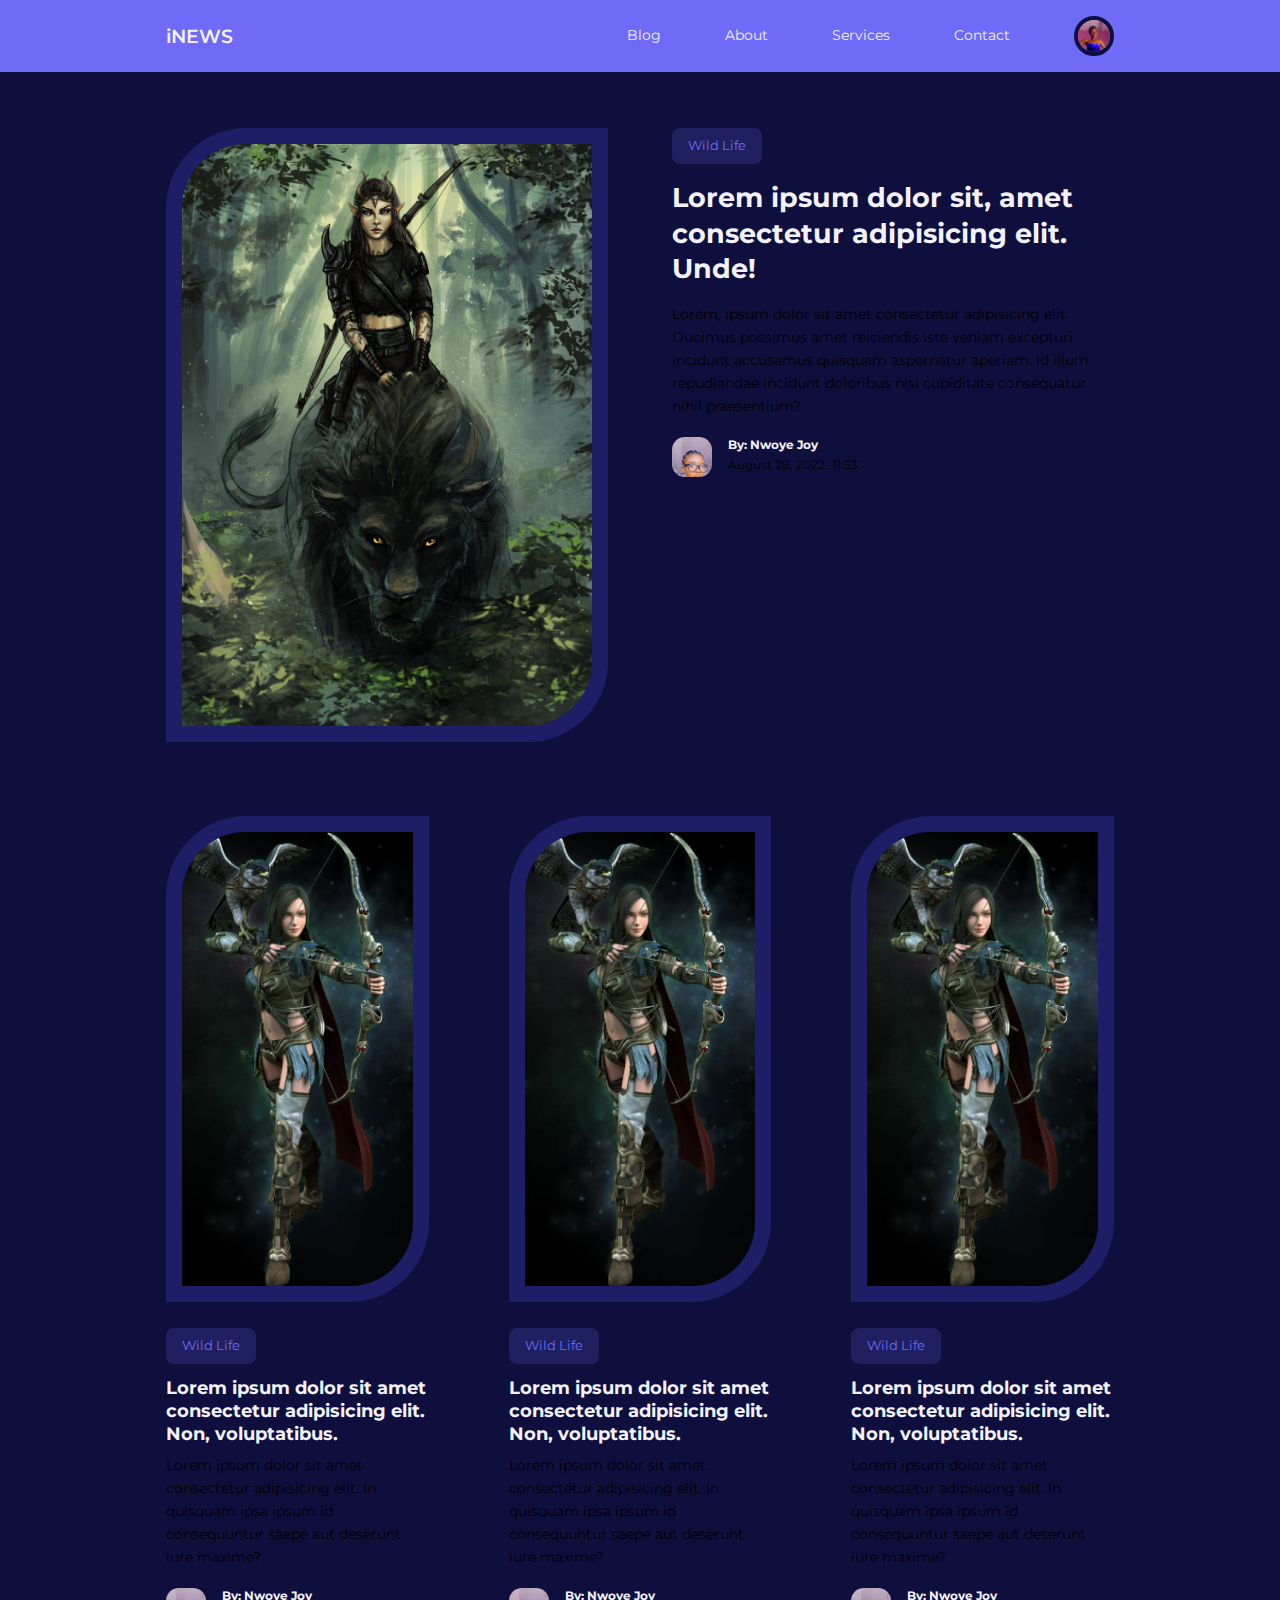
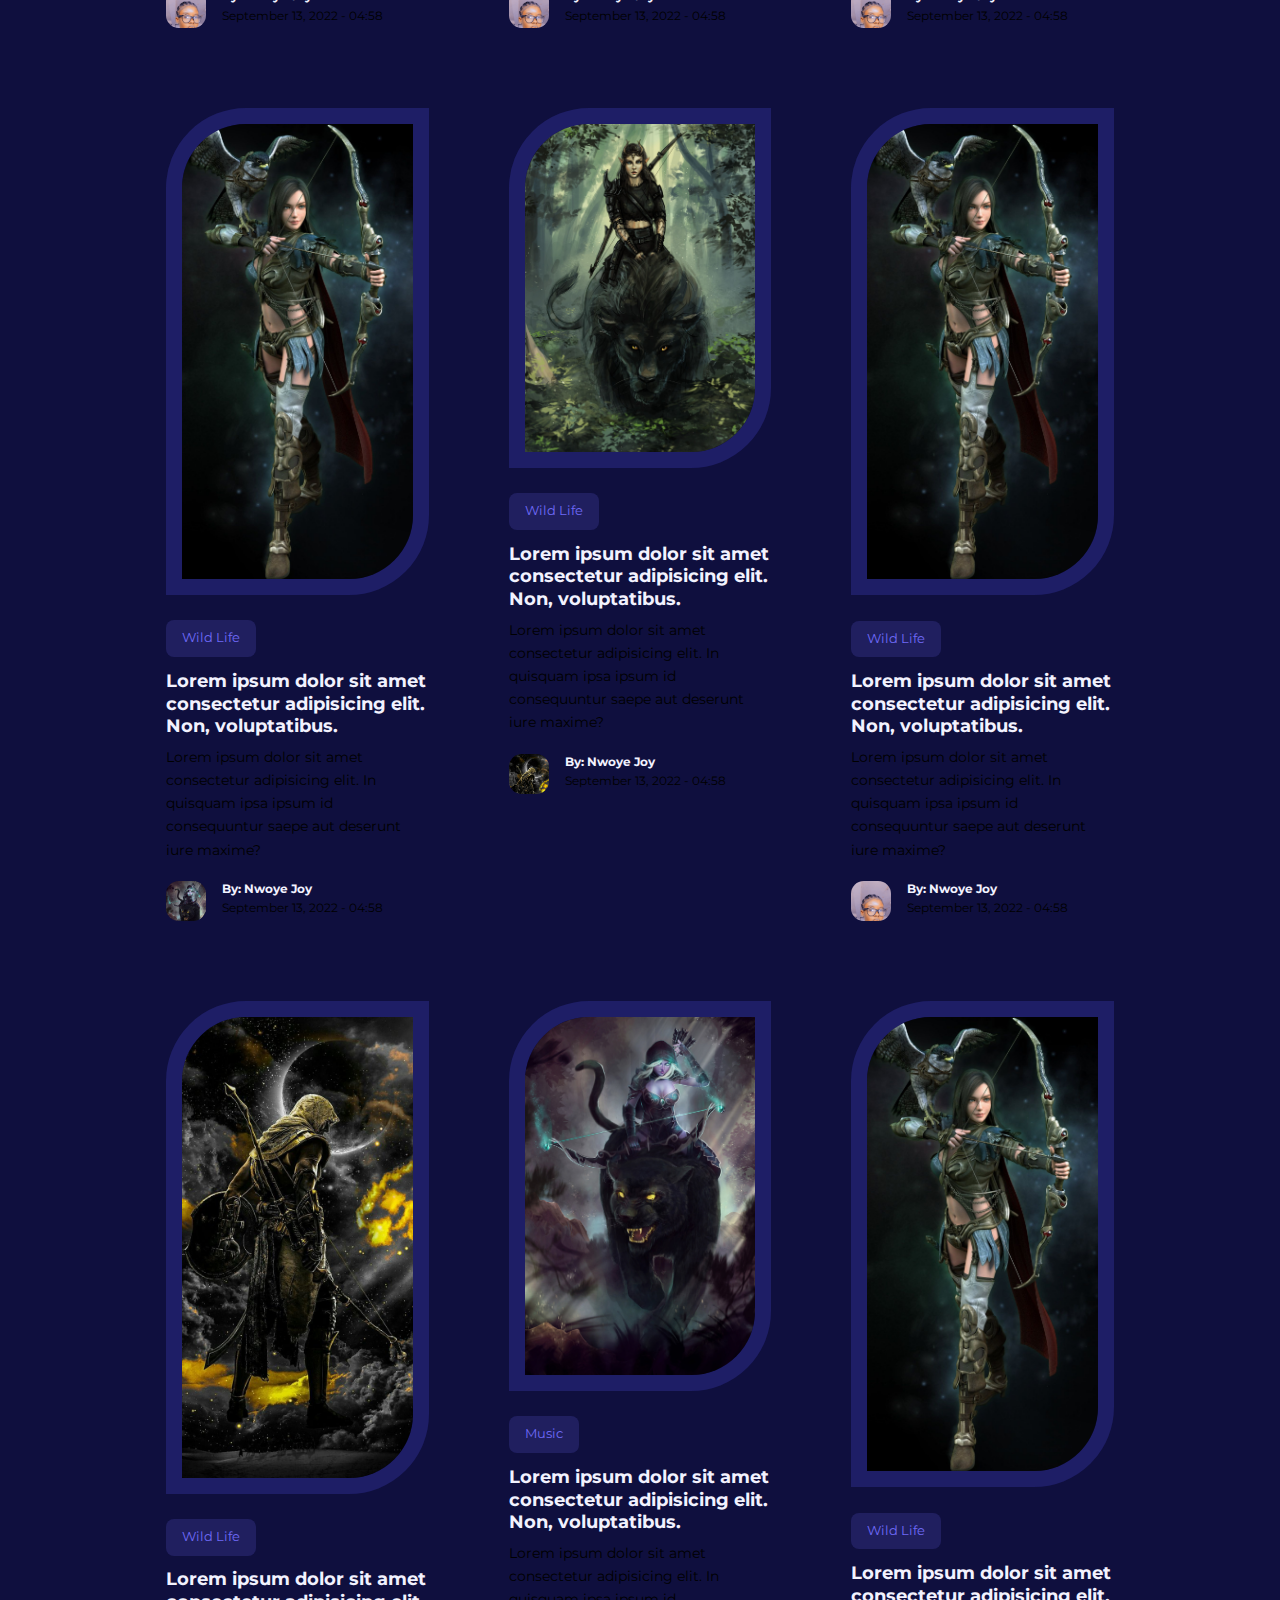
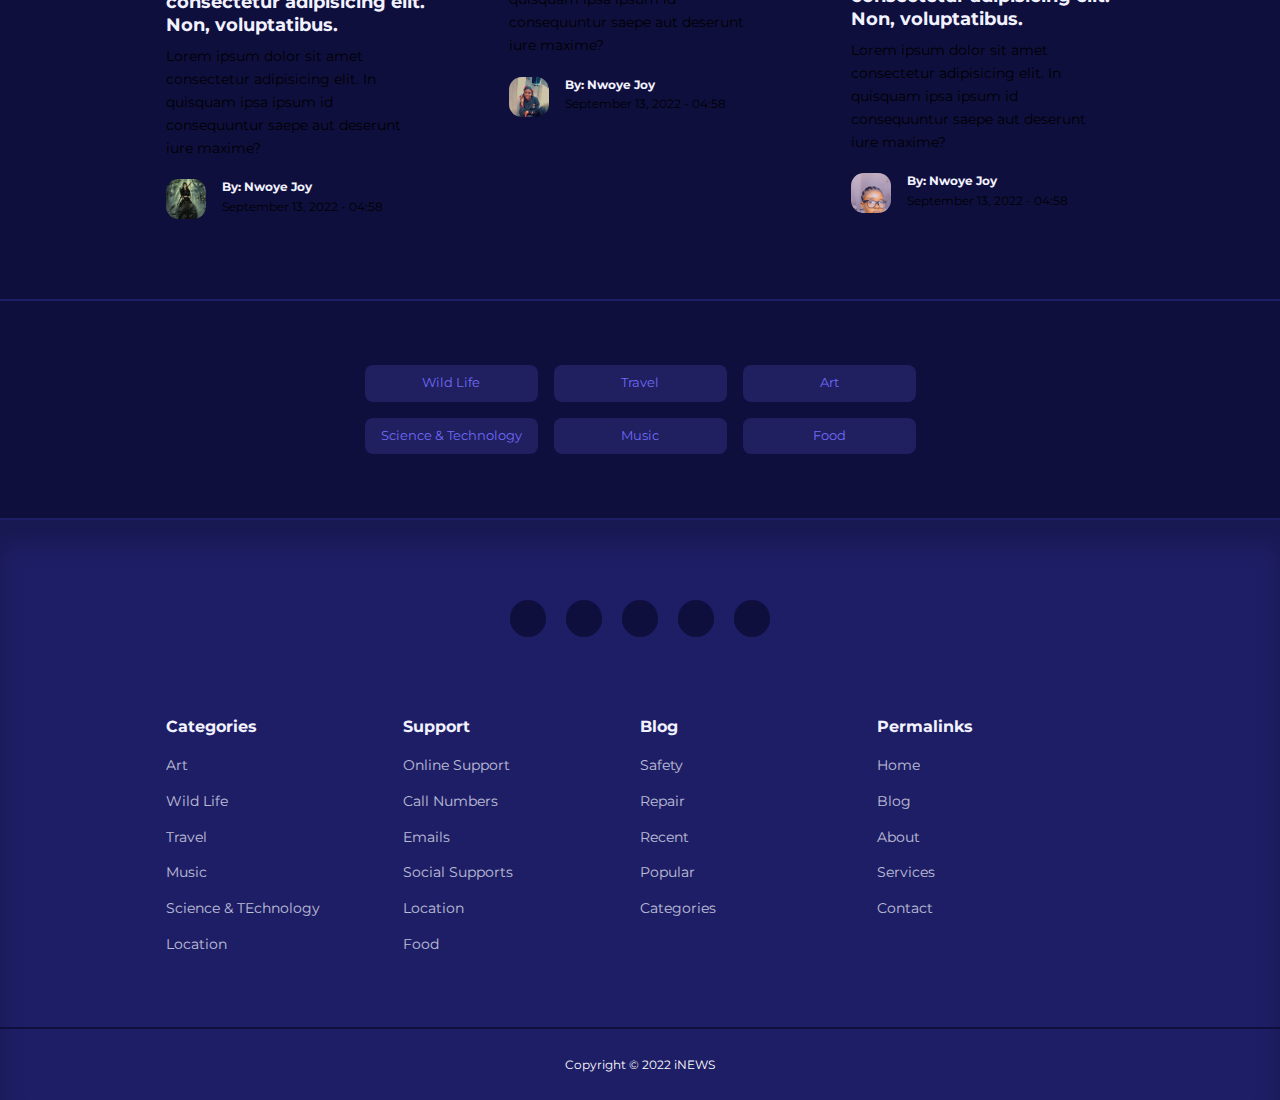
<file: index.html>
<!DOCTYPE html>
<html lang="en">
<head>
    <meta charset="UTF-8">
    <meta http-equiv="X-UA-Compatible" content="IE=edge">
    <meta name="viewport" content="width=device-width, initial-scale=1.0">
    <title>Responsive multipage blog website</title>
    <!--CUSTOM STYLESHEET-->
    <link rel="stylesheet" href="./style.css">
    <!--ICONSCOUT CDN-->
    <link rel="stylesheet" href="https://unicons.iconscout.com/release/v4.0.0/css/line.css">

    <!--GOOGLE FONT MONSERRAT-->
    <link href="https://fonts.googleapis.com/css2?family=Montserrat:wght@300;400;500;600;700;800;900&display=swap" rel="stylesheet">
</head>
<body>
    <nav>
        <div class="container nav__container">
            <a href="index.html" class="nav__logo">iNEWS</a>
            <ul class="nav__items">
                <li><a href="blog.html">Blog</a></li>
                <li><a href="about.html">About</a></li>
                <li><a href="services.html">Services</a></li>
                <li><a href="contact.html">Contact</a></li>
                <!--<li><a href="signin.html">Signin</a></li>-->
                <li class="nav__profile">
                    <div class="avatar">
                        <img src="images/Avatar1.jpg" alt="">
                    </div>
                        <ul>
                            <li><a href="dashboard.html">Dashboard</a></li>
                            <li><a href="logout.html">Logout</a></li>
                        </ul>
                </li>
            </ul>
            <button id="open__nav-btn">
            <i class="uil uil-bars"></i>
            </button>
            <button id="close__nav-btn">
            <i class="uil uil-multiply">
            </i>
            </button>
        </div>
    </nav>
    <!--=======================END OF NAV============================-->
    <section class="featured">
        <div class="container featured__container">
            <div class="post__thumbnail">
                <img src="images/Avatar6.jpeg" alt="">
            </div>
            <div class="postinfo">
                <a href="" class="category__button">Wild Life</a>
                <h2 class="post__title"><a href="post.html">Lorem ipsum dolor sit, amet consectetur adipisicing elit. Unde!</a></h2>
                <p class="post__body">
                    Lorem, ipsum dolor sit amet consectetur adipisicing elit. Ducimus possimus amet reiciendis iste veniam excepturi incidunt accusamus quisquam aspernatur aperiam. Id illum repudiandae incidunt doloribus nisi cupiditate consequatur nihil praesentium?
                </p>
                <div class="post__author">
                    <div class="post__author-avatar">
                        <img src="images/Avatar3.jpg" alt="">
                    </div>
                    <div class="post__author_info">
                        <h5>By: Nwoye Joy</h5>
                        <small>August 28, 2022 -11:53</small>
                    </div>
                </div>
            </div>
        </div>
    </section>


    <section class="posts">
        <div class="container posts__container">
            <article class="post">
                <div class="post__thumbnail">
                    <img src="images/Avatar4.jpeg" alt="">
                </div>
                <div class="post__info">
                    <a href="" class="category__button">Wild Life</a>
                    <h3 class="post__title">
                        <a href="post.html">Lorem ipsum dolor sit amet consectetur adipisicing elit. Non, voluptatibus.</a>
                    </h3>
                    <p class="post__body">
                        Lorem ipsum dolor sit amet consectetur adipisicing elit. In quisquam ipsa ipsum id consequuntur saepe aut deserunt iure maxime?
                    </p>
                    <div class="post__author">
                        <div class="post__author-avatar">
                            <img src="images/Avatar3.jpg" alt="">
                        </div>
                        <div class="post__author-info">
                            <h5>By: Nwoye Joy</h5>
                            <small>September 13, 2022 - 04:58</small>
                        </div>
                    </div>
                </div>
            </article>

            <article class="post">
                <div class="post__thumbnail">
                    <img src="images/Avatar4.jpeg" alt="">
                </div>
                <div class="post__info">
                    <a href="" class="category__button">Wild Life</a>
                    <h3 class="post__title">
                        <a href="post.html">Lorem ipsum dolor sit amet consectetur adipisicing elit. Non, voluptatibus.</a>
                    </h3>
                    <p class="post__body">
                        Lorem ipsum dolor sit amet consectetur adipisicing elit. In quisquam ipsa ipsum id consequuntur saepe aut deserunt iure maxime?
                    </p>
                    <div class="post__author">
                        <div class="post__author-avatar">
                            <img src="images/Avatar3.jpg" alt="">
                        </div>
                        <div class="post__author-info">
                            <h5>By: Nwoye Joy</h5>
                            <small>September 13, 2022 - 04:58</small>
                        </div>
                    </div>
                </div>
            </article>

            <article class="post">
                <div class="post__thumbnail">
                    <img src="images/Avatar4.jpeg" alt="">
                </div>
                <div class="post__info">
                    <a href="" class="category__button">Wild Life</a>
                    <h3 class="post__title">
                        <a href="post.html">Lorem ipsum dolor sit amet consectetur adipisicing elit. Non, voluptatibus.</a>
                    </h3>
                    <p class="post__body">
                        Lorem ipsum dolor sit amet consectetur adipisicing elit. In quisquam ipsa ipsum id consequuntur saepe aut deserunt iure maxime?
                    </p>
                    <div class="post__author">
                        <div class="post__author-avatar">
                            <img src="images/Avatar3.jpg" alt="">
                        </div>
                        <div class="post__author-info">
                            <h5>By: Nwoye Joy</h5>
                            <small>September 13, 2022 - 04:58</small>
                        </div>
                    </div>
                </div>
            </article>
            <article class="post">
                <div class="post__thumbnail">
                    <img src="images/Avatar4.jpeg" alt="">
                </div>
                <div class="post__info">
                    <a href="" class="category__button">Wild Life</a>
                    <h3 class="post__title">
                        <a href="post.html">Lorem ipsum dolor sit amet consectetur adipisicing elit. Non, voluptatibus.</a>
                    </h3>
                    <p class="post__body">
                        Lorem ipsum dolor sit amet consectetur adipisicing elit. In quisquam ipsa ipsum id consequuntur saepe aut deserunt iure maxime?
                    </p>
                    <div class="post__author">
                        <div class="post__author-avatar">
                            <img src="images/Avatar5.png" alt="">
                        </div>
                        <div class="post__author-info">
                            <h5>By: Nwoye Joy</h5>
                            <small>September 13, 2022 - 04:58</small>
                        </div>
                    </div>
                </div>
            </article>
            <article class="post">
                <div class="post__thumbnail">
                    <img src="images/Avatar6.jpeg" alt="">
                </div>
                <div class="post__info">
                    <a href="" class="category__button">Wild Life</a>
                    <h3 class="post__title">
                        <a href="post.html">Lorem ipsum dolor sit amet consectetur adipisicing elit. Non, voluptatibus.</a>
                    </h3>
                    <p class="post__body">
                        Lorem ipsum dolor sit amet consectetur adipisicing elit. In quisquam ipsa ipsum id consequuntur saepe aut deserunt iure maxime?
                    </p>
                    <div class="post__author">
                        <div class="post__author-avatar">
                            <img src="images/Avatar7.jpeg" alt="">
                        </div>
                        <div class="post__author-info">
                            <h5>By: Nwoye Joy</h5>
                            <small>September 13, 2022 - 04:58</small>
                        </div>
                    </div>
                </div>
            </article>

            <article class="post">
                <div class="post__thumbnail">
                    <img src="images/Avatar4.jpeg" alt="">
                </div>
                <div class="post__info">
                    <a href="" class="category__button">Wild Life</a>
                    <h3 class="post__title">
                        <a href="post.html">Lorem ipsum dolor sit amet consectetur adipisicing elit. Non, voluptatibus.</a>
                    </h3>
                    <p class="post__body">
                        Lorem ipsum dolor sit amet consectetur adipisicing elit. In quisquam ipsa ipsum id consequuntur saepe aut deserunt iure maxime?
                    </p>
                    <div class="post__author">
                        <div class="post__author-avatar">
                            <img src="images/Avatar3.jpg" alt="">
                        </div>
                        <div class="post__author-info">
                            <h5>By: Nwoye Joy</h5>
                            <small>September 13, 2022 - 04:58</small>
                        </div>
                    </div>
                </div>
            </article>

            <article class="post">
                <div class="post__thumbnail">
                    <img src="images/Avatar7.jpeg" alt="">
                </div>
                <div class="post__info">
                    <a href="" class="category__button">Wild Life</a>
                    <h3 class="post__title">
                        <a href="post.html">Lorem ipsum dolor sit amet consectetur adipisicing elit. Non, voluptatibus.</a>
                    </h3>
                    <p class="post__body">
                        Lorem ipsum dolor sit amet consectetur adipisicing elit. In quisquam ipsa ipsum id consequuntur saepe aut deserunt iure maxime?
                    </p>
                    <div class="post__author">
                        <div class="post__author-avatar">
                            <img src="images/Avatar6.jpeg" alt="">
                        </div>
                        <div class="post__author-info">
                            <h5>By: Nwoye Joy</h5>
                            <small>September 13, 2022 - 04:58</small>
                        </div>
                    </div>
                </div>
            </article>
            <article class="post">
                <div class="post__thumbnail">
                    <img src="images/Avatar5.png" alt="">
                </div>
                <div class="post__info">
                    <a href="" class="category__button">Music</a>
                    <h3 class="post__title">
                        <a href="post.html">Lorem ipsum dolor sit amet consectetur adipisicing elit. Non, voluptatibus.</a>
                    </h3>
                    <p class="post__body">
                        Lorem ipsum dolor sit amet consectetur adipisicing elit. In quisquam ipsa ipsum id consequuntur saepe aut deserunt iure maxime?
                    </p>
                    <div class="post__author">
                        <div class="post__author-avatar">
                            <img src="images/Avatar2.jpg" alt="">
                        </div>
                        <div class="post__author-info">
                            <h5>By: Nwoye Joy</h5>
                            <small>September 13, 2022 - 04:58</small>
                        </div>
                    </div>
                </div>
            </article>

            <article class="post">
                <div class="post__thumbnail">
                    <img src="images/Avatar4.jpeg" alt="">
                </div>
                <div class="post__info">
                    <a href="" class="category__button">Wild Life</a>
                    <h3 class="post__title">
                        <a href="post.html">Lorem ipsum dolor sit amet consectetur adipisicing elit. Non, voluptatibus.</a>
                    </h3>
                    <p class="post__body">
                        Lorem ipsum dolor sit amet consectetur adipisicing elit. In quisquam ipsa ipsum id consequuntur saepe aut deserunt iure maxime?
                    </p>
                    <div class="post__author">
                        <div class="post__author-avatar">
                            <img src="images/Avatar3.jpg" alt="">
                        </div>
                        <div class="post__author-info">
                            <h5>By: Nwoye Joy</h5>
                            <small>September 13, 2022 - 04:58</small>
                        </div>
                    </div>
                </div>
            </article>
        </div>
    </section>
    <!--End Of Posts-->

    <section class="category__buttons">
        <div class="container category__buttons-container">
            <a href="" class="category__button">Wild Life</a>
            <a href="" class="category__button">Travel</a>
            <a href="" class="category__button">Art</a>
            <a href="" class="category__button">Science & Technology</a>
            <a href="" class="category__button">Music</a>
            <a href="" class="category__button">Food</a>
        </div>
    </section>

    <!--End Of Category-->

    <footer>
        <div class="footer__socials">
            <a href="https://youtube.com/" target="_blank"><i class="uil uil-youtube"></i></a>
            <a href="https://youtube.com/" target="_blank"><i class="uil uil-facebook-f"></i></a>
            <a href="https://youtube.com/" target="_blank"><i class="uil uil-instagram"></i></a>
            <a href="https://youtube.com/" target="_blank"><i class="uil uil-linkedin"></i></a>
            <a href="https://youtube.com/" target="_blank"><i class="uil uil-twitter"></i></a>
        </div>
        <div class="container footer__container">
            <article>
                <h4>Categories</h4>
                <ul>
                    <li><a href="">Art</a></li>
                    <li><a href="">Wild Life</a></li>
                    <li><a href="">Travel</a></li>
                    <li><a href="">Music</a></li>
                    <li><a href="">Science & TEchnology</a></li>
                    <li><a href="">Location</a></li>
                </ul>
            </article>

            <article>
                <h4>Support</h4>
                <ul>
                    <li><a href="">Online Support</a></li>
                    <li><a href="">Call Numbers</a></li>
                    <li><a href="">Emails</a></li>
                    <li><a href="">Social Supports</a></li>
                    <li><a href="">Location</a></li>
                    <li><a href="">Food</a></li>
                </ul>
            </article>

            <article>
                <h4>Blog</h4>
                <ul>
                    <li><a href="">Safety</a></li>
                    <li><a href="">Repair</a></li>
                    <li><a href="">Recent </a></li>
                    <li><a href="">Popular</a></li>
                    <li><a href="">Categories</a></li>
                </ul>
            </article>

            <article>
                <h4>Permalinks</h4>
                <ul>
                    <li><a href="">Home</a></li>
                    <li><a href="">Blog</a></li>
                    <li><a href="">About</a></li>
                    <li><a href="">Services</a></li>
                    <li><a href="">Contact</a></li>
                </ul>
            </article>
        </div>
        <div class="footer__copyright">
            <small>Copyright &copy; 2022 iNEWS</small>
        </div>
    </footer>
    <script src="./main.js"></script>
</body>
</html>
</file>
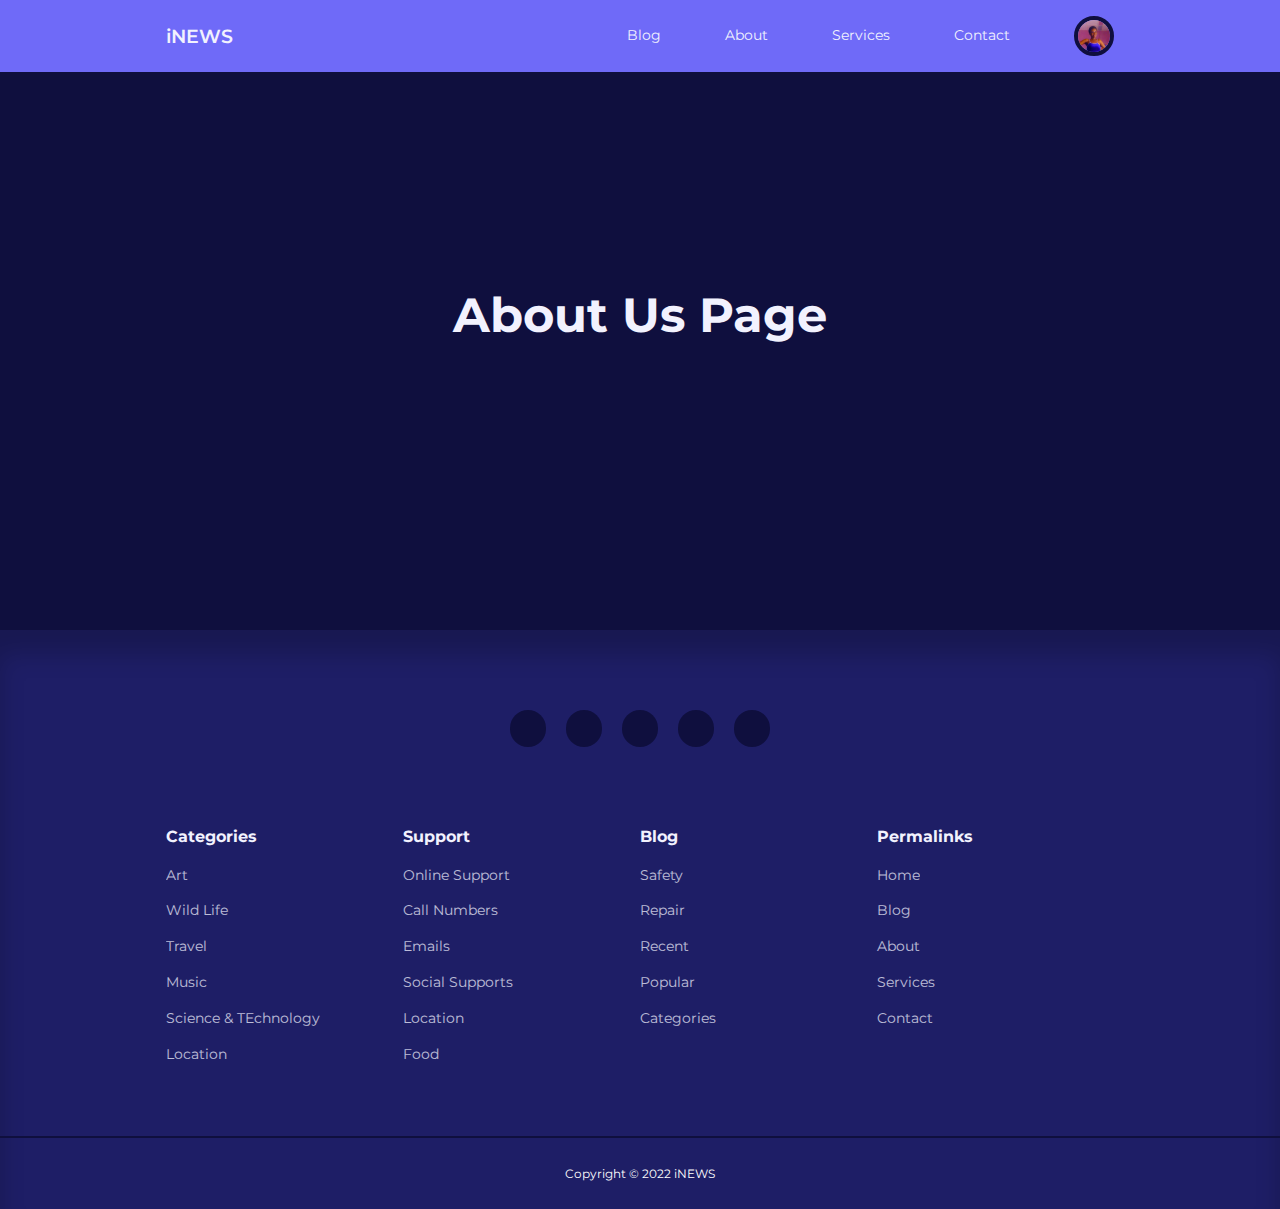
<file: about.html>
<!DOCTYPE html>
<html lang="en">
<head>
    <meta charset="UTF-8">
    <meta http-equiv="X-UA-Compatible" content="IE=edge">
    <meta name="viewport" content="width=device-width, initial-scale=1.0">
    <title>Responsive multipage blog website</title>
    <!--CUSTOM STYLESHEET-->
    <link rel="stylesheet" href="./style.css">
    <!--ICONSCOUT CDN-->
    <link rel="stylesheet" href="https://unicons.iconscout.com/release/v4.0.0/css/line.css">

    <!--GOOGLE FONT MONSERRAT-->
    <link href="https://fonts.googleapis.com/css2?family=Montserrat:wght@300;400;500;600;700;800;900&display=swap" rel="stylesheet">
</head>
<body>
    <nav>
        <div class="container nav__container">
            <a href="index.html" class="nav__logo">iNEWS</a>
            <ul class="nav__items">
                <li><a href="blog.html">Blog</a></li>
                <li><a href="about.html">About</a></li>
                <li><a href="services.html">Services</a></li>
                <li><a href="contact.html">Contact</a></li>
                <!--<li><a href="signin.html">Signin</a></li>-->
                <li class="nav__profile">
                    <div class="avatar">
                        <img src="images/Avatar1.jpg" alt="">
                    </div>
                        <ul>
                            <li><a href="dashboard.html">Dashboard</a></li>
                            <li><a href="logout.html">Logout</a></li>
                        </ul>
                </li>
            </ul>
            <button id="open__nav-btn">
            <i class="uil uil-bars"></i>
            </button>
            <button id="close__nav-btn">
            <i class="uil uil-multiply">
            </i>
            </button>
        </div>
    </nav>
    <!--=======================END OF NAV============================-->

    <section class="empty__page">
        <h1>About Us Page</h1>
    </section>

    <footer>
        <div class="footer__socials">
            <a href="https://youtube.com/" target="_blank"><i class="uil uil-youtube"></i></a>
            <a href="https://youtube.com/" target="_blank"><i class="uil uil-facebook-f"></i></a>
            <a href="https://youtube.com/" target="_blank"><i class="uil uil-instagram"></i></a>
            <a href="https://youtube.com/" target="_blank"><i class="uil uil-linkedin"></i></a>
            <a href="https://youtube.com/" target="_blank"><i class="uil uil-twitter"></i></a>
        </div>
        <div class="container footer__container">
            <article>
                <h4>Categories</h4>
                <ul>
                    <li><a href="">Art</a></li>
                    <li><a href="">Wild Life</a></li>
                    <li><a href="">Travel</a></li>
                    <li><a href="">Music</a></li>
                    <li><a href="">Science & TEchnology</a></li>
                    <li><a href="">Location</a></li>
                </ul>
            </article>

            <article>
                <h4>Support</h4>
                <ul>
                    <li><a href="">Online Support</a></li>
                    <li><a href="">Call Numbers</a></li>
                    <li><a href="">Emails</a></li>
                    <li><a href="">Social Supports</a></li>
                    <li><a href="">Location</a></li>
                    <li><a href="">Food</a></li>
                </ul>
            </article>

            <article>
                <h4>Blog</h4>
                <ul>
                    <li><a href="">Safety</a></li>
                    <li><a href="">Repair</a></li>
                    <li><a href="">Recent </a></li>
                    <li><a href="">Popular</a></li>
                    <li><a href="">Categories</a></li>
                </ul>
            </article>

            <article>
                <h4>Permalinks</h4>
                <ul>
                    <li><a href="">Home</a></li>
                    <li><a href="">Blog</a></li>
                    <li><a href="">About</a></li>
                    <li><a href="">Services</a></li>
                    <li><a href="">Contact</a></li>
                </ul>
            </article>
        </div>
        <div class="footer__copyright">
            <small>Copyright &copy; 2022 iNEWS</small>
        </div>
    </footer>
    <script src="./main.js"></script>
</body>
</html>
</file>
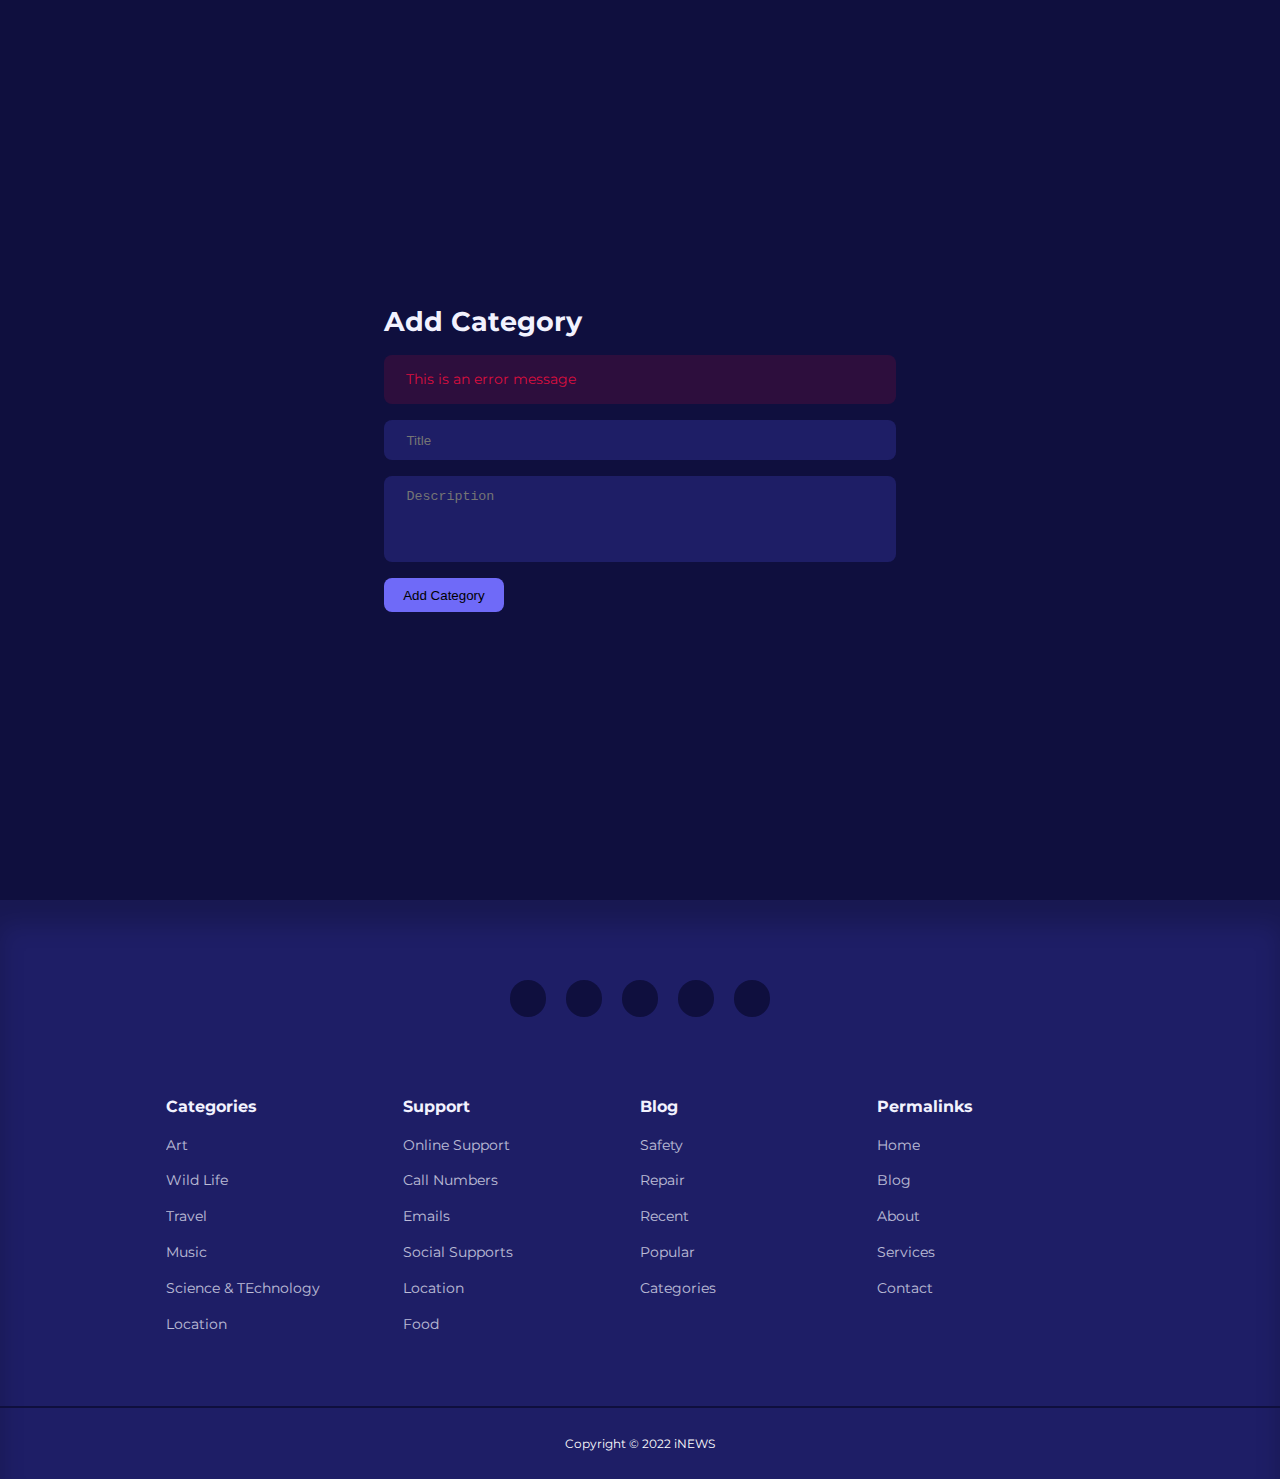
<file: add-category.html>
<!DOCTYPE html>
<html lang="en">
<head>
    <meta charset="UTF-8">
    <meta http-equiv="X-UA-Compatible" content="IE=edge">
    <meta name="viewport" content="width=device-width, initial-scale=1.0">
    <title>Responsive multipage blog website</title>
    <!--CUSTOM STYLESHEET-->
    <link rel="stylesheet" href="./style.css">
    <!--ICONSCOUT CDN-->
    <link rel="stylesheet" href="https://unicons.iconscout.com/release/v4.0.0/css/line.css">

    <!--GOOGLE FONT MONSERRAT-->
    <link href="https://fonts.googleapis.com/css2?family=Montserrat:wght@300;400;500;600;700;800;900&display=swap" rel="stylesheet">
</head>
<body>
<section class="form__section">
    <div class="container form__section-container">
        <h2>Add Category</h2>
        <div class="alert__message error">
            <p>This is an error message</p>
        </div>
        <form action="">
            <input type="text" placeholder="Title">
            <textarea rows="4" placeholder="Description"></textarea>
            <button type="submit" class="btn">Add Category</button>
        </form>
    </div>
</section>
<footer>
    <div class="footer__socials">
        <a href="https://youtube.com/" target="_blank"><i class="uil uil-youtube"></i></a>
        <a href="https://youtube.com/" target="_blank"><i class="uil uil-facebook-f"></i></a>
        <a href="https://youtube.com/" target="_blank"><i class="uil uil-instagram"></i></a>
        <a href="https://youtube.com/" target="_blank"><i class="uil uil-linkedin"></i></a>
        <a href="https://youtube.com/" target="_blank"><i class="uil uil-twitter"></i></a>
    </div>
    <div class="container footer__container">
        <article>
            <h4>Categories</h4>
            <ul>
                <li><a href="">Art</a></li>
                <li><a href="">Wild Life</a></li>
                <li><a href="">Travel</a></li>
                <li><a href="">Music</a></li>
                <li><a href="">Science & TEchnology</a></li>
                <li><a href="">Location</a></li>
            </ul>
        </article>

        <article>
            <h4>Support</h4>
            <ul>
                <li><a href="">Online Support</a></li>
                <li><a href="">Call Numbers</a></li>
                <li><a href="">Emails</a></li>
                <li><a href="">Social Supports</a></li>
                <li><a href="">Location</a></li>
                <li><a href="">Food</a></li>
            </ul>
        </article>

        <article>
            <h4>Blog</h4>
            <ul>
                <li><a href="">Safety</a></li>
                <li><a href="">Repair</a></li>
                <li><a href="">Recent </a></li>
                <li><a href="">Popular</a></li>
                <li><a href="">Categories</a></li>
            </ul>
        </article>

        <article>
            <h4>Permalinks</h4>
            <ul>
                <li><a href="">Home</a></li>
                <li><a href="">Blog</a></li>
                <li><a href="">About</a></li>
                <li><a href="">Services</a></li>
                <li><a href="">Contact</a></li>
            </ul>
        </article>
    </div>
    <div class="footer__copyright">
        <small>Copyright &copy; 2022 iNEWS</small>
    </div>
</footer>
<script src="./main.js"></script>
</body>
</html>
</file>
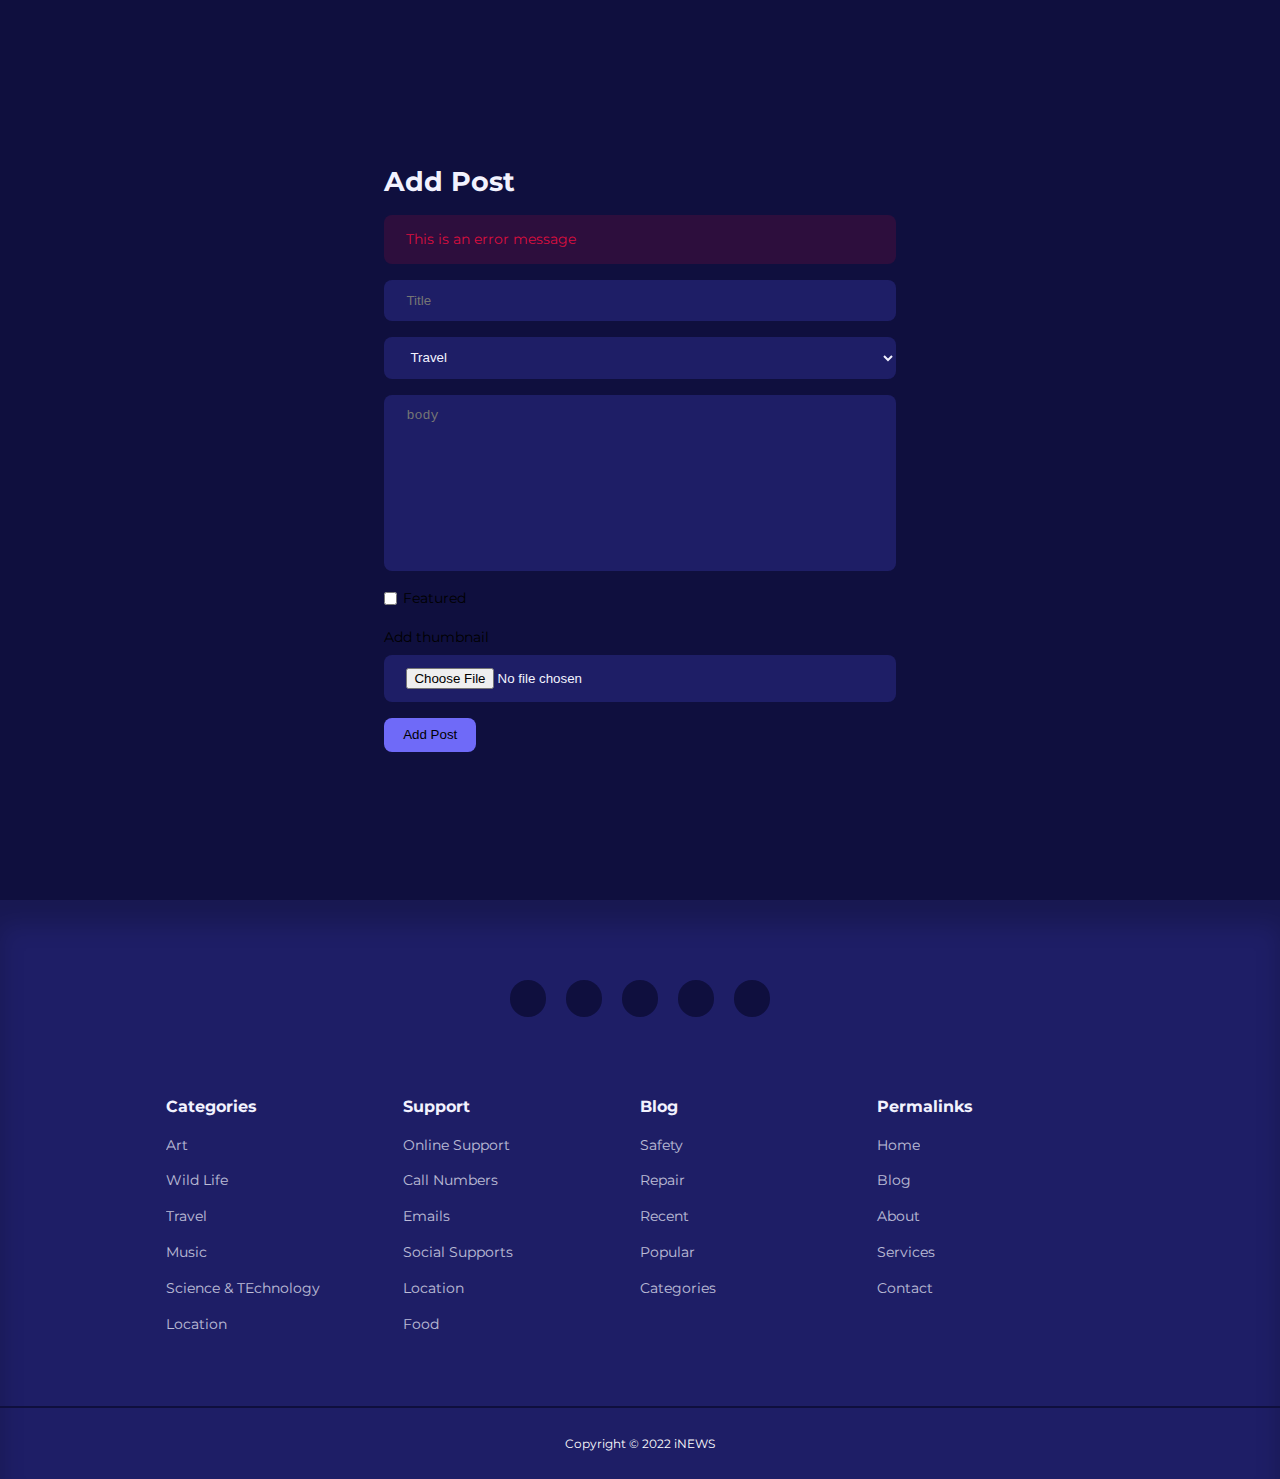
<file: add-post.html>
<!DOCTYPE html>
<html lang="en">
<head>
    <meta charset="UTF-8">
    <meta http-equiv="X-UA-Compatible" content="IE=edge">
    <meta name="viewport" content="width=device-width, initial-scale=1.0">
    <title>Responsive multipage blog website</title>
    <!--CUSTOM STYLESHEET-->
    <link rel="stylesheet" href="./style.css">
    <!--ICONSCOUT CDN-->
    <link rel="stylesheet" href="https://unicons.iconscout.com/release/v4.0.0/css/line.css">

    <!--GOOGLE FONT MONSERRAT-->
    <link href="https://fonts.googleapis.com/css2?family=Montserrat:wght@300;400;500;600;700;800;900&display=swap" rel="stylesheet">
</head>
<body>
<section class="form__section">
    <div class="container form__section-container">
        <h2>Add Post</h2>
        <div class="alert__message error">
            <p>This is an error message</p>
        </div>
        <form action="" enctype="multipart/form-data">
            <input type="text" placeholder="Title">
            <select>
                <option value="1">Travel</option>
                <option value="2">Art</option>
                <option value="3">Science & Technology</option>
                <option value="4">Travel</option>
                <option value="5">Travel</option>
                <option value="6">Travel</option>
            </select>
            <textarea rows="10" placeholder="body"></textarea>
            <div class="form__control inline">
                <input type="checkbox" id="is_featured">
                <label for="is_featured" checked> Featured</label>
            </div>
            <div class="form__control">
                <label for="thumbnail">Add thumbnail</label>
                <input type="file" id="thumbnail">
            </div>
            <button type="submit" class="btn">Add Post</button>
        </form>
    </div>
</section>
<footer>
    <div class="footer__socials">
        <a href="https://youtube.com/" target="_blank"><i class="uil uil-youtube"></i></a>
        <a href="https://youtube.com/" target="_blank"><i class="uil uil-facebook-f"></i></a>
        <a href="https://youtube.com/" target="_blank"><i class="uil uil-instagram"></i></a>
        <a href="https://youtube.com/" target="_blank"><i class="uil uil-linkedin"></i></a>
        <a href="https://youtube.com/" target="_blank"><i class="uil uil-twitter"></i></a>
    </div>
    <div class="container footer__container">
        <article>
            <h4>Categories</h4>
            <ul>
                <li><a href="">Art</a></li>
                <li><a href="">Wild Life</a></li>
                <li><a href="">Travel</a></li>
                <li><a href="">Music</a></li>
                <li><a href="">Science & TEchnology</a></li>
                <li><a href="">Location</a></li>
            </ul>
        </article>

        <article>
            <h4>Support</h4>
            <ul>
                <li><a href="">Online Support</a></li>
                <li><a href="">Call Numbers</a></li>
                <li><a href="">Emails</a></li>
                <li><a href="">Social Supports</a></li>
                <li><a href="">Location</a></li>
                <li><a href="">Food</a></li>
            </ul>
        </article>

        <article>
            <h4>Blog</h4>
            <ul>
                <li><a href="">Safety</a></li>
                <li><a href="">Repair</a></li>
                <li><a href="">Recent </a></li>
                <li><a href="">Popular</a></li>
                <li><a href="">Categories</a></li>
            </ul>
        </article>

        <article>
            <h4>Permalinks</h4>
            <ul>
                <li><a href="">Home</a></li>
                <li><a href="">Blog</a></li>
                <li><a href="">About</a></li>
                <li><a href="">Services</a></li>
                <li><a href="">Contact</a></li>
            </ul>
        </article>
    </div>
    <div class="footer__copyright">
        <small>Copyright &copy; 2022 iNEWS</small>
    </div>
</footer>
<script src="./main.js"></script>
</body>
</html>
</file>
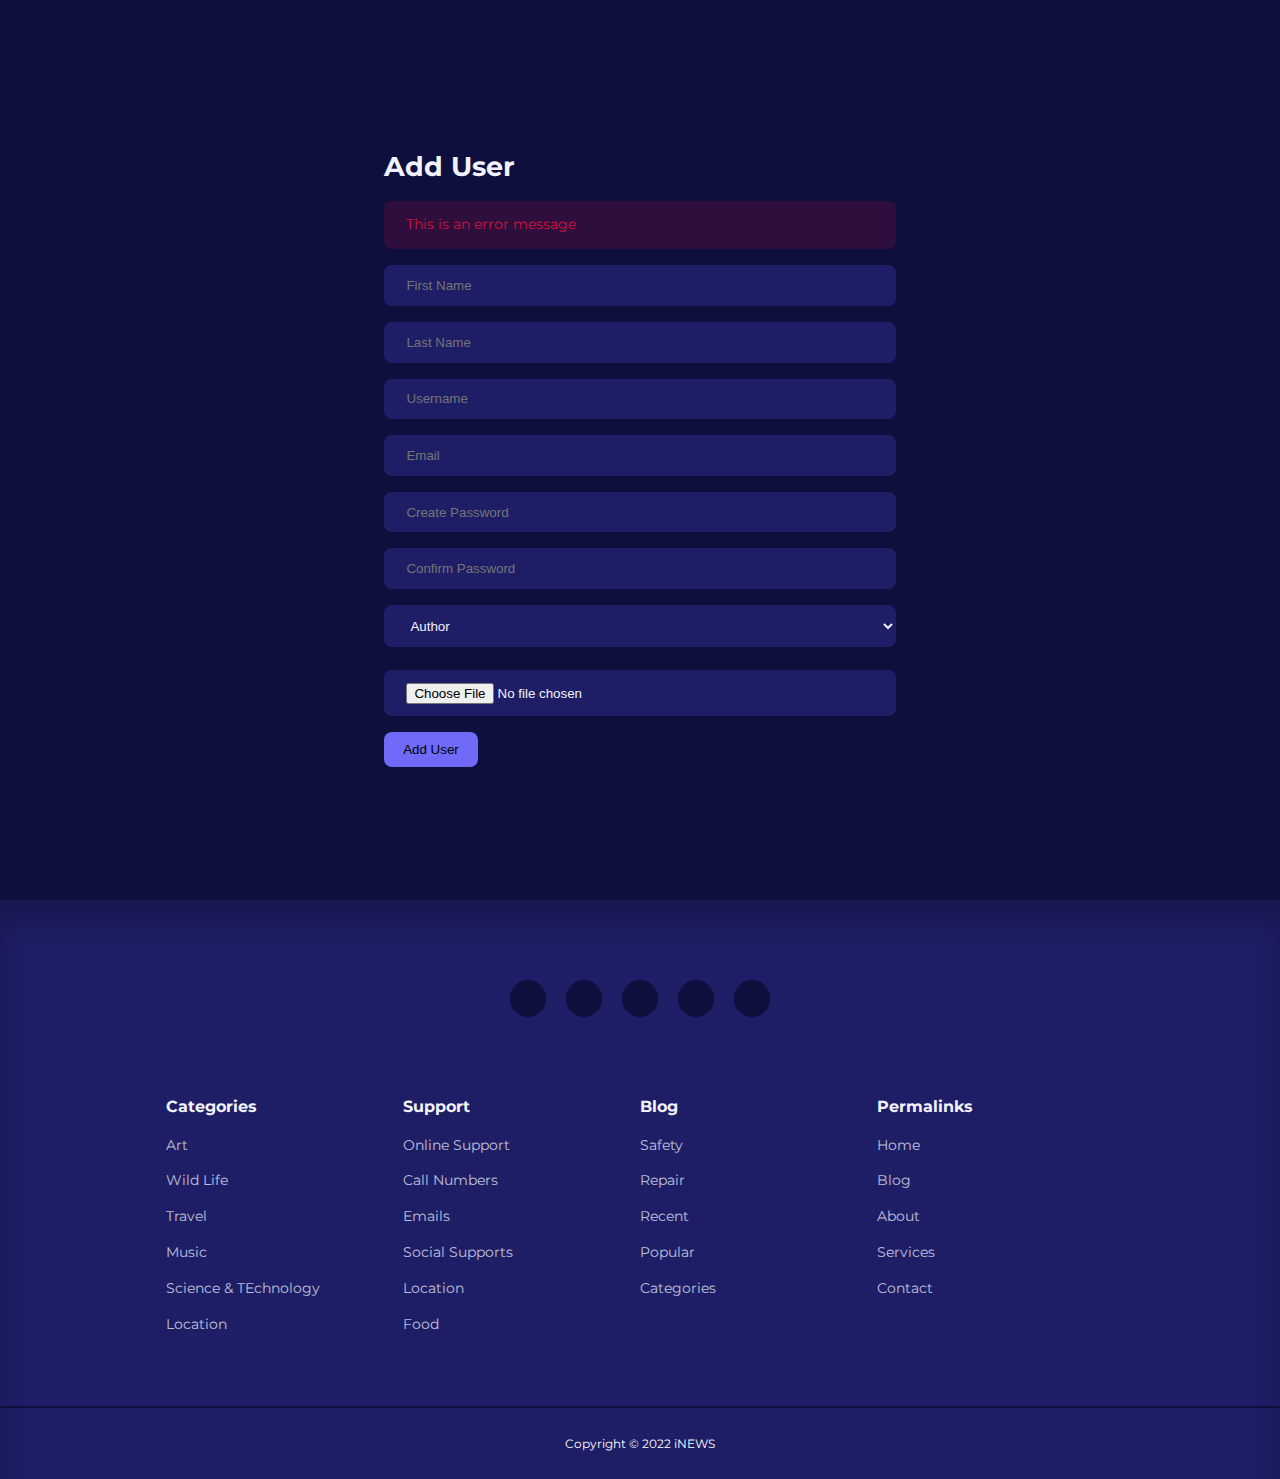
<file: add-user.html>
<!DOCTYPE html>
<html lang="en">
<head>
    <meta charset="UTF-8">
    <meta http-equiv="X-UA-Compatible" content="IE=edge">
    <meta name="viewport" content="width=device-width, initial-scale=1.0">
    <title>Responsive multipage blog website</title>
    <!--CUSTOM STYLESHEET-->
    <link rel="stylesheet" href="./style.css">
    <!--ICONSCOUT CDN-->
    <link rel="stylesheet" href="https://unicons.iconscout.com/release/v4.0.0/css/line.css">

    <!--GOOGLE FONT MONSERRAT-->
    <link href="https://fonts.googleapis.com/css2?family=Montserrat:wght@300;400;500;600;700;800;900&display=swap" rel="stylesheet">
</head>
<body>
<section class="form__section">
    <div class="container form__section-container">
        <h2>Add User</h2>
        <div class="alert__message error">
            <p>This is an error message</p>
        </div>
        <form action="" enctype="multipart/form-data">
            <input type="text" placeholder="First Name">
            <input type="text" placeholder="Last Name">
            <input type="text" placeholder="Username">
            <input type="text" placeholder="Email">
            <input type="text" placeholder="Create Password">
            <input type="text" placeholder="Confirm Password">
            <select>
                <option value="0">Author</option>
                <option value="1">Admin</option>
            </select>
            <div class="form__control">
                <label for="avatar"></label>
            <input type="file" id="avatar">
            </div>
            <button type="submit" class="btn">Add User</button>
        </form>
    </div>
</section>
<footer>
    <div class="footer__socials">
        <a href="https://youtube.com/" target="_blank"><i class="uil uil-youtube"></i></a>
        <a href="https://youtube.com/" target="_blank"><i class="uil uil-facebook-f"></i></a>
        <a href="https://youtube.com/" target="_blank"><i class="uil uil-instagram"></i></a>
        <a href="https://youtube.com/" target="_blank"><i class="uil uil-linkedin"></i></a>
        <a href="https://youtube.com/" target="_blank"><i class="uil uil-twitter"></i></a>
    </div>
    <div class="container footer__container">
        <article>
            <h4>Categories</h4>
            <ul>
                <li><a href="">Art</a></li>
                <li><a href="">Wild Life</a></li>
                <li><a href="">Travel</a></li>
                <li><a href="">Music</a></li>
                <li><a href="">Science & TEchnology</a></li>
                <li><a href="">Location</a></li>
            </ul>
        </article>

        <article>
            <h4>Support</h4>
            <ul>
                <li><a href="">Online Support</a></li>
                <li><a href="">Call Numbers</a></li>
                <li><a href="">Emails</a></li>
                <li><a href="">Social Supports</a></li>
                <li><a href="">Location</a></li>
                <li><a href="">Food</a></li>
            </ul>
        </article>

        <article>
            <h4>Blog</h4>
            <ul>
                <li><a href="">Safety</a></li>
                <li><a href="">Repair</a></li>
                <li><a href="">Recent </a></li>
                <li><a href="">Popular</a></li>
                <li><a href="">Categories</a></li>
            </ul>
        </article>

        <article>
            <h4>Permalinks</h4>
            <ul>
                <li><a href="">Home</a></li>
                <li><a href="">Blog</a></li>
                <li><a href="">About</a></li>
                <li><a href="">Services</a></li>
                <li><a href="">Contact</a></li>
            </ul>
        </article>
    </div>
    <div class="footer__copyright">
        <small>Copyright &copy; 2022 iNEWS</small>
    </div>
</footer>
<script src="./main.js"></script>
</body>
</html>
</file>
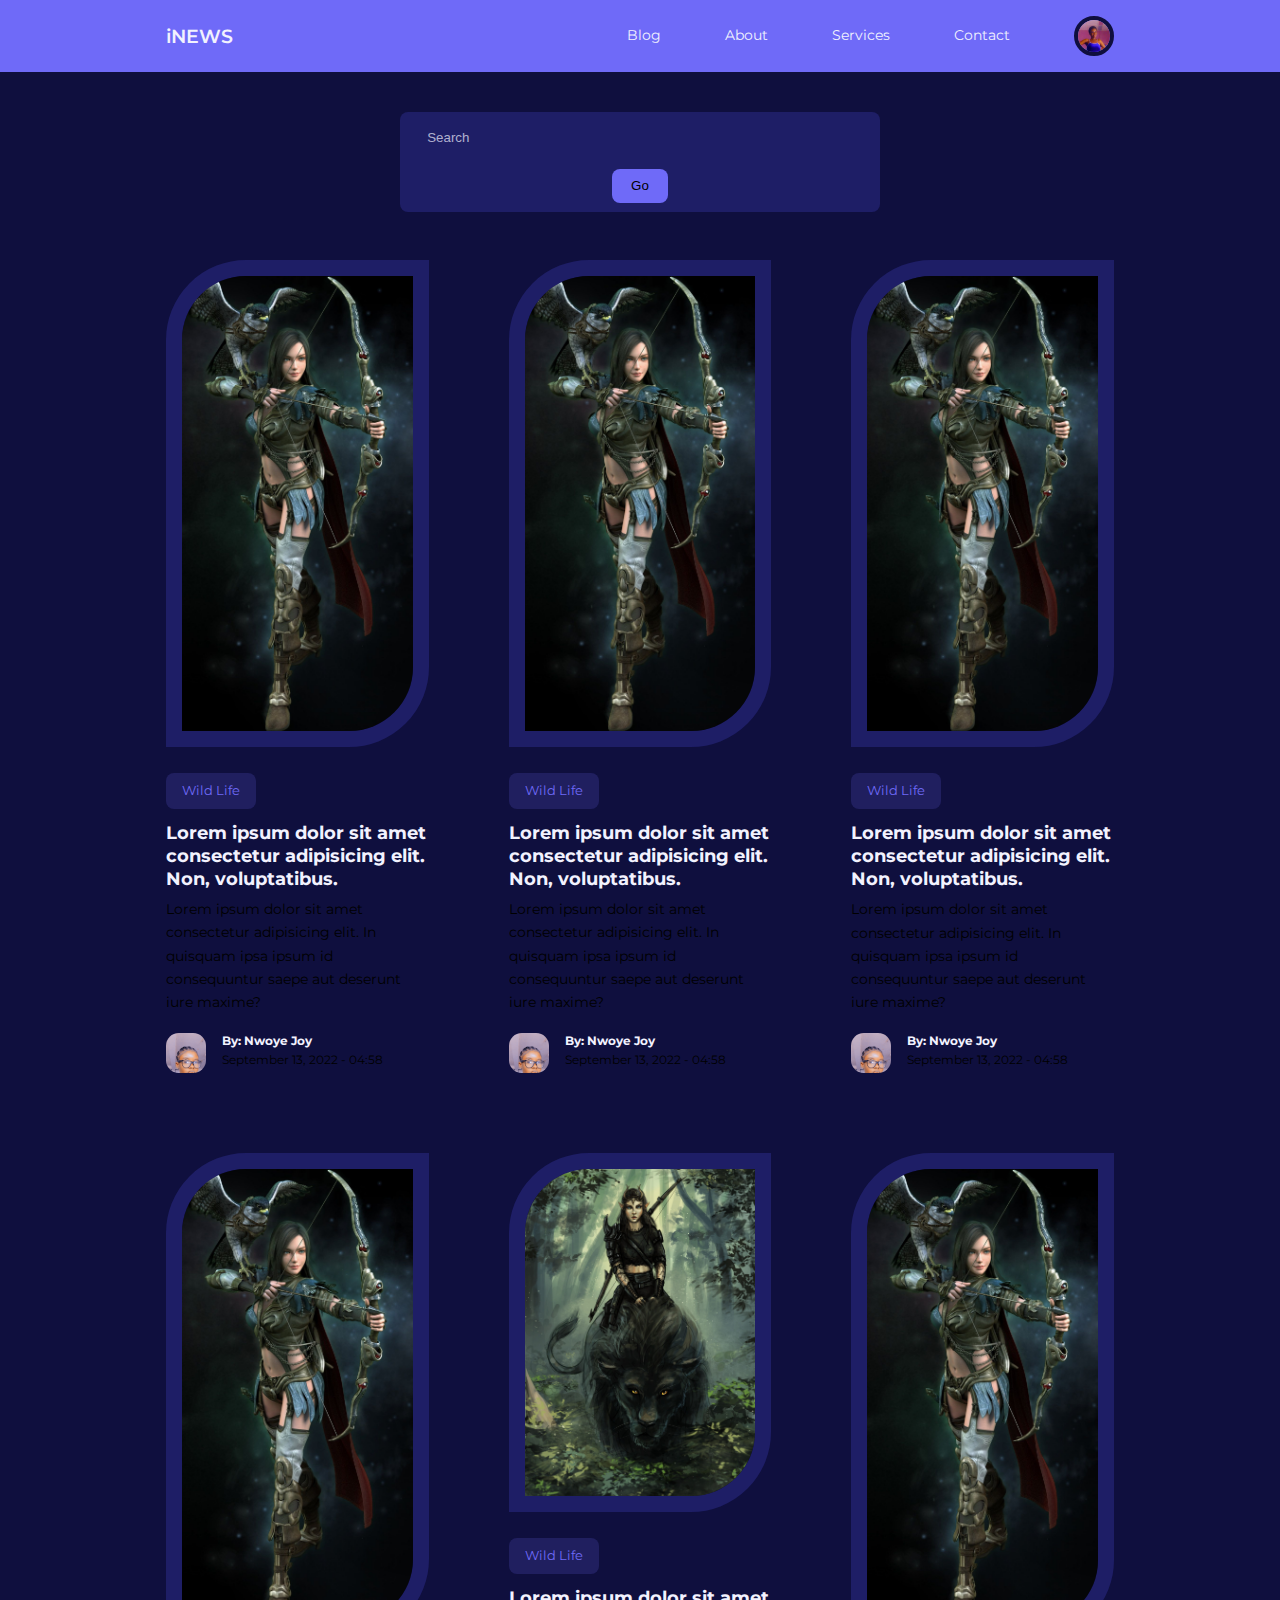
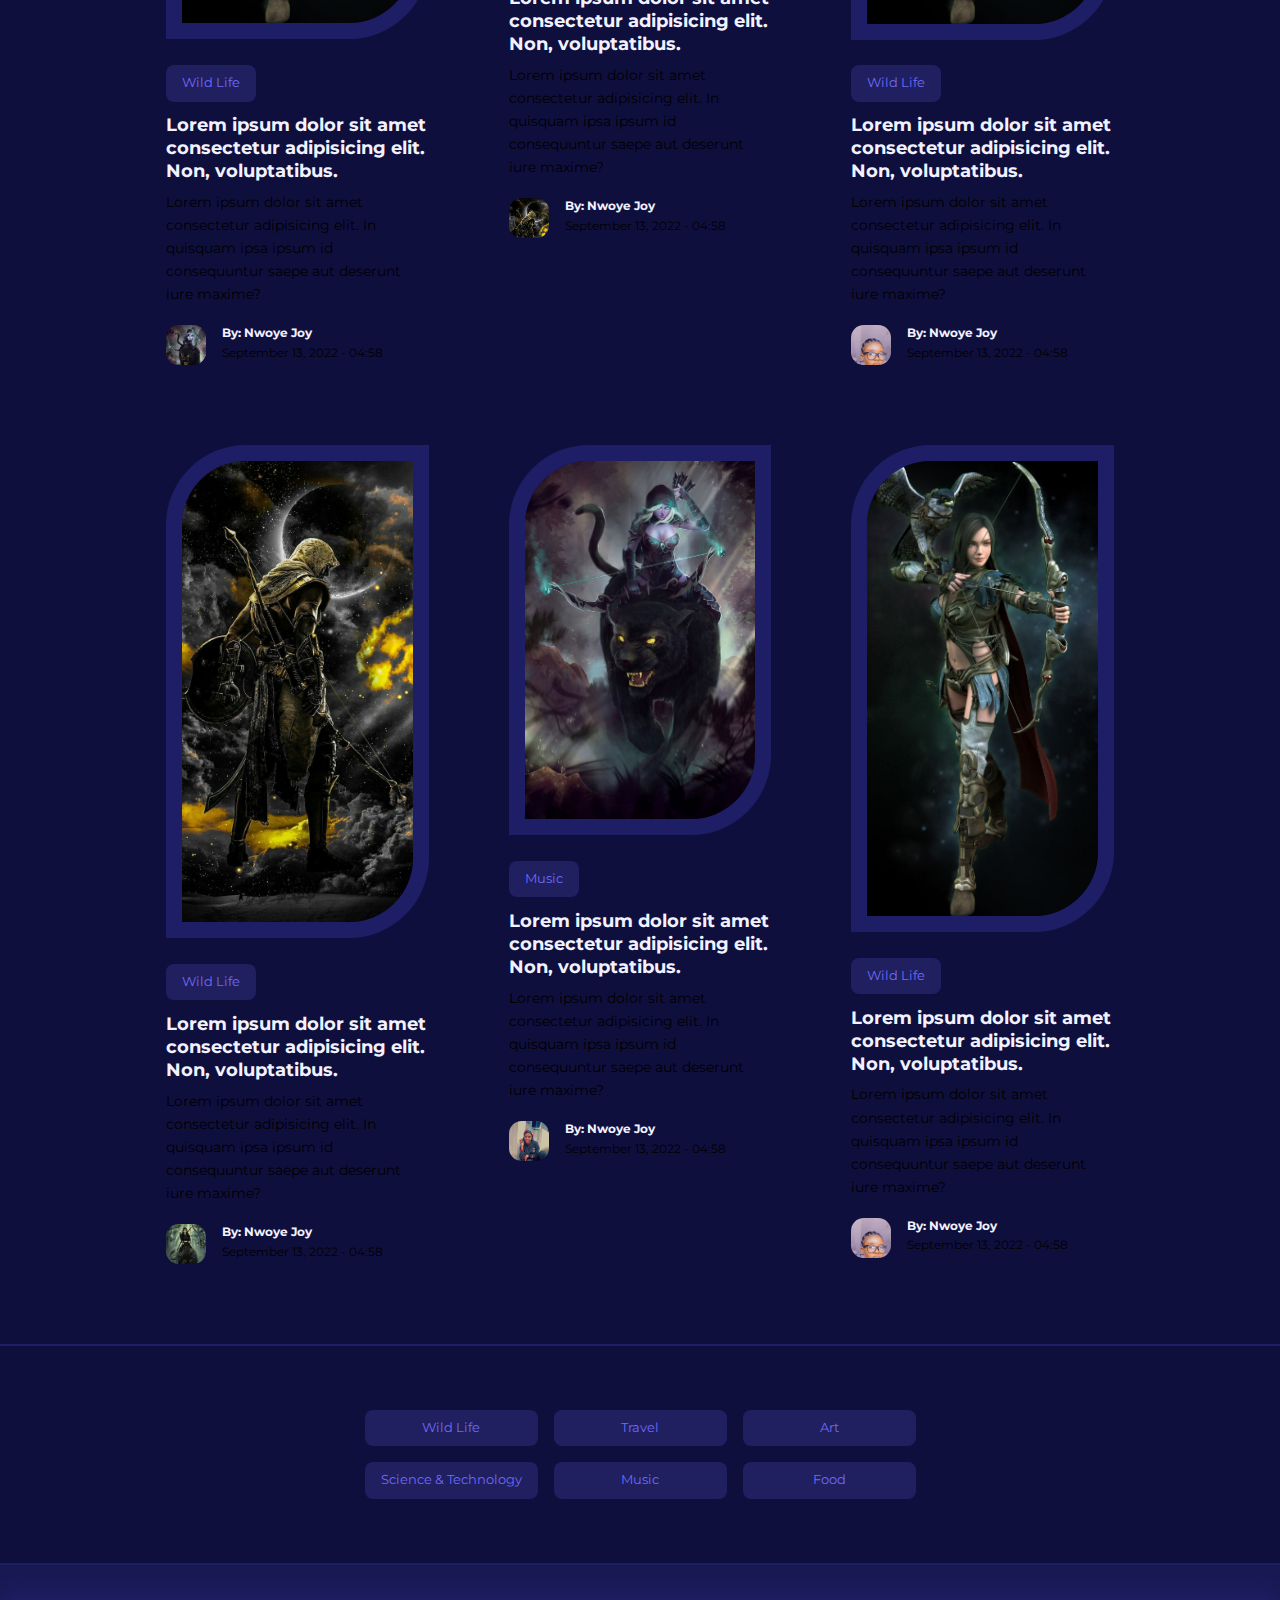
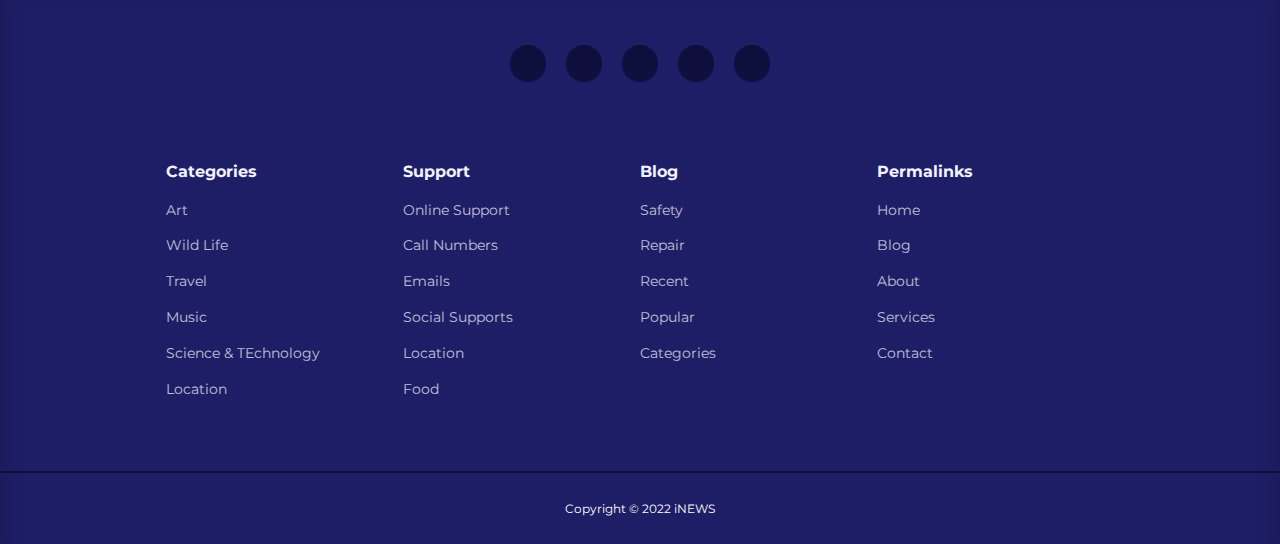
<file: blog.html>
<!DOCTYPE html>
<html lang="en">
<head>
    <meta charset="UTF-8">
    <meta http-equiv="X-UA-Compatible" content="IE=edge">
    <meta name="viewport" content="width=device-width, initial-scale=1.0">
    <title>Responsive multipage blog website</title>
    <!--CUSTOM STYLESHEET-->
    <link rel="stylesheet" href="./style.css">
    <!--ICONSCOUT CDN-->
    <link rel="stylesheet" href="https://unicons.iconscout.com/release/v4.0.0/css/line.css">

    <!--GOOGLE FONT MONSERRAT-->
    <link href="https://fonts.googleapis.com/css2?family=Montserrat:wght@300;400;500;600;700;800;900&display=swap" rel="stylesheet">
</head>
<body>
    <nav>
        <div class="container nav__container">
            <a href="index.html" class="nav__logo">iNEWS</a>
            <ul class="nav__items">
                <li><a href="blog.html">Blog</a></li>
                <li><a href="about.html">About</a></li>
                <li><a href="services.html">Services</a></li>
                <li><a href="contact.html">Contact</a></li>
                <!--<li><a href="signin.html">Signin</a></li>-->
                <li class="nav__profile">
                    <div class="avatar">
                        <img src="images/Avatar1.jpg" alt="">
                    </div>
                        <ul>
                            <li><a href="dashboard.html">Dashboard</a></li>
                            <li><a href="logout.html">Logout</a></li>
                        </ul>
                </li>
            </ul>
            <button id="open__nav-btn">
            <i class="uil uil-bars"></i>
            </button>
            <button id="close__nav-btn">
            <i class="uil uil-multiply">
            </i>
            </button>
        </div>
    </nav>
    <!--=======================END OF NAV============================-->


    <section class="search__bar">
        <form action="" class="container search__bar-container">
            <div>
                <i class="uil uil-search"></i>
                <input type="serach" name="" placeholder="Search">
            </div>
            <button type="submit" class="btn">Go</button>
        </form>
    </section>

    <!--=======================END OF SEARCH============================-->


    <section class="posts">
        <div class="container posts__container">
            <article class="post">
                <div class="post__thumbnail">
                    <img src="images/Avatar4.jpeg" alt="">
                </div>
                <div class="post__info">
                    <a href="" class="category__button">Wild Life</a>
                    <h3 class="post__title">
                        <a href="post.html">Lorem ipsum dolor sit amet consectetur adipisicing elit. Non, voluptatibus.</a>
                    </h3>
                    <p class="post__body">
                        Lorem ipsum dolor sit amet consectetur adipisicing elit. In quisquam ipsa ipsum id consequuntur saepe aut deserunt iure maxime?
                    </p>
                    <div class="post__author">
                        <div class="post__author-avatar">
                            <img src="images/Avatar3.jpg" alt="">
                        </div>
                        <div class="post__author-info">
                            <h5>By: Nwoye Joy</h5>
                            <small>September 13, 2022 - 04:58</small>
                        </div>
                    </div>
                </div>
            </article>

            <article class="post">
                <div class="post__thumbnail">
                    <img src="images/Avatar4.jpeg" alt="">
                </div>
                <div class="post__info">
                    <a href="" class="category__button">Wild Life</a>
                    <h3 class="post__title">
                        <a href="post.html">Lorem ipsum dolor sit amet consectetur adipisicing elit. Non, voluptatibus.</a>
                    </h3>
                    <p class="post__body">
                        Lorem ipsum dolor sit amet consectetur adipisicing elit. In quisquam ipsa ipsum id consequuntur saepe aut deserunt iure maxime?
                    </p>
                    <div class="post__author">
                        <div class="post__author-avatar">
                            <img src="images/Avatar3.jpg" alt="">
                        </div>
                        <div class="post__author-info">
                            <h5>By: Nwoye Joy</h5>
                            <small>September 13, 2022 - 04:58</small>
                        </div>
                    </div>
                </div>
            </article>

            <article class="post">
                <div class="post__thumbnail">
                    <img src="images/Avatar4.jpeg" alt="">
                </div>
                <div class="post__info">
                    <a href="" class="category__button">Wild Life</a>
                    <h3 class="post__title">
                        <a href="post.html">Lorem ipsum dolor sit amet consectetur adipisicing elit. Non, voluptatibus.</a>
                    </h3>
                    <p class="post__body">
                        Lorem ipsum dolor sit amet consectetur adipisicing elit. In quisquam ipsa ipsum id consequuntur saepe aut deserunt iure maxime?
                    </p>
                    <div class="post__author">
                        <div class="post__author-avatar">
                            <img src="images/Avatar3.jpg" alt="">
                        </div>
                        <div class="post__author-info">
                            <h5>By: Nwoye Joy</h5>
                            <small>September 13, 2022 - 04:58</small>
                        </div>
                    </div>
                </div>
            </article>
            <article class="post">
                <div class="post__thumbnail">
                    <img src="images/Avatar4.jpeg" alt="">
                </div>
                <div class="post__info">
                    <a href="" class="category__button">Wild Life</a>
                    <h3 class="post__title">
                        <a href="post.html">Lorem ipsum dolor sit amet consectetur adipisicing elit. Non, voluptatibus.</a>
                    </h3>
                    <p class="post__body">
                        Lorem ipsum dolor sit amet consectetur adipisicing elit. In quisquam ipsa ipsum id consequuntur saepe aut deserunt iure maxime?
                    </p>
                    <div class="post__author">
                        <div class="post__author-avatar">
                            <img src="images/Avatar5.png" alt="">
                        </div>
                        <div class="post__author-info">
                            <h5>By: Nwoye Joy</h5>
                            <small>September 13, 2022 - 04:58</small>
                        </div>
                    </div>
                </div>
            </article>
            <article class="post">
                <div class="post__thumbnail">
                    <img src="images/Avatar6.jpeg" alt="">
                </div>
                <div class="post__info">
                    <a href="" class="category__button">Wild Life</a>
                    <h3 class="post__title">
                        <a href="post.html">Lorem ipsum dolor sit amet consectetur adipisicing elit. Non, voluptatibus.</a>
                    </h3>
                    <p class="post__body">
                        Lorem ipsum dolor sit amet consectetur adipisicing elit. In quisquam ipsa ipsum id consequuntur saepe aut deserunt iure maxime?
                    </p>
                    <div class="post__author">
                        <div class="post__author-avatar">
                            <img src="images/Avatar7.jpeg" alt="">
                        </div>
                        <div class="post__author-info">
                            <h5>By: Nwoye Joy</h5>
                            <small>September 13, 2022 - 04:58</small>
                        </div>
                    </div>
                </div>
            </article>

            <article class="post">
                <div class="post__thumbnail">
                    <img src="images/Avatar4.jpeg" alt="">
                </div>
                <div class="post__info">
                    <a href="" class="category__button">Wild Life</a>
                    <h3 class="post__title">
                        <a href="post.html">Lorem ipsum dolor sit amet consectetur adipisicing elit. Non, voluptatibus.</a>
                    </h3>
                    <p class="post__body">
                        Lorem ipsum dolor sit amet consectetur adipisicing elit. In quisquam ipsa ipsum id consequuntur saepe aut deserunt iure maxime?
                    </p>
                    <div class="post__author">
                        <div class="post__author-avatar">
                            <img src="images/Avatar3.jpg" alt="">
                        </div>
                        <div class="post__author-info">
                            <h5>By: Nwoye Joy</h5>
                            <small>September 13, 2022 - 04:58</small>
                        </div>
                    </div>
                </div>
            </article>

            <article class="post">
                <div class="post__thumbnail">
                    <img src="images/Avatar7.jpeg" alt="">
                </div>
                <div class="post__info">
                    <a href="" class="category__button">Wild Life</a>
                    <h3 class="post__title">
                        <a href="post.html">Lorem ipsum dolor sit amet consectetur adipisicing elit. Non, voluptatibus.</a>
                    </h3>
                    <p class="post__body">
                        Lorem ipsum dolor sit amet consectetur adipisicing elit. In quisquam ipsa ipsum id consequuntur saepe aut deserunt iure maxime?
                    </p>
                    <div class="post__author">
                        <div class="post__author-avatar">
                            <img src="images/Avatar6.jpeg" alt="">
                        </div>
                        <div class="post__author-info">
                            <h5>By: Nwoye Joy</h5>
                            <small>September 13, 2022 - 04:58</small>
                        </div>
                    </div>
                </div>
            </article>
            <article class="post">
                <div class="post__thumbnail">
                    <img src="images/Avatar5.png" alt="">
                </div>
                <div class="post__info">
                    <a href="" class="category__button">Music</a>
                    <h3 class="post__title">
                        <a href="post.html">Lorem ipsum dolor sit amet consectetur adipisicing elit. Non, voluptatibus.</a>
                    </h3>
                    <p class="post__body">
                        Lorem ipsum dolor sit amet consectetur adipisicing elit. In quisquam ipsa ipsum id consequuntur saepe aut deserunt iure maxime?
                    </p>
                    <div class="post__author">
                        <div class="post__author-avatar">
                            <img src="images/Avatar2.jpg" alt="">
                        </div>
                        <div class="post__author-info">
                            <h5>By: Nwoye Joy</h5>
                            <small>September 13, 2022 - 04:58</small>
                        </div>
                    </div>
                </div>
            </article>

            <article class="post">
                <div class="post__thumbnail">
                    <img src="images/Avatar4.jpeg" alt="">
                </div>
                <div class="post__info">
                    <a href="" class="category__button">Wild Life</a>
                    <h3 class="post__title">
                        <a href="post.html">Lorem ipsum dolor sit amet consectetur adipisicing elit. Non, voluptatibus.</a>
                    </h3>
                    <p class="post__body">
                        Lorem ipsum dolor sit amet consectetur adipisicing elit. In quisquam ipsa ipsum id consequuntur saepe aut deserunt iure maxime?
                    </p>
                    <div class="post__author">
                        <div class="post__author-avatar">
                            <img src="images/Avatar3.jpg" alt="">
                        </div>
                        <div class="post__author-info">
                            <h5>By: Nwoye Joy</h5>
                            <small>September 13, 2022 - 04:58</small>
                        </div>
                    </div>
                </div>
            </article>
        </div>
    </section>
    <!--End Of Posts-->

    <section class="category__buttons">
        <div class="container category__buttons-container">
            <a href="" class="category__button">Wild Life</a>
            <a href="" class="category__button">Travel</a>
            <a href="" class="category__button">Art</a>
            <a href="" class="category__button">Science & Technology</a>
            <a href="" class="category__button">Music</a>
            <a href="" class="category__button">Food</a>
        </div>
    </section>

    <!--End Of Category-->

    <footer>
        <div class="footer__socials">
            <a href="https://youtube.com/" target="_blank"><i class="uil uil-youtube"></i></a>
            <a href="https://youtube.com/" target="_blank"><i class="uil uil-facebook-f"></i></a>
            <a href="https://youtube.com/" target="_blank"><i class="uil uil-instagram"></i></a>
            <a href="https://youtube.com/" target="_blank"><i class="uil uil-linkedin"></i></a>
            <a href="https://youtube.com/" target="_blank"><i class="uil uil-twitter"></i></a>
        </div>
        <div class="container footer__container">
            <article>
                <h4>Categories</h4>
                <ul>
                    <li><a href="">Art</a></li>
                    <li><a href="">Wild Life</a></li>
                    <li><a href="">Travel</a></li>
                    <li><a href="">Music</a></li>
                    <li><a href="">Science & TEchnology</a></li>
                    <li><a href="">Location</a></li>
                </ul>
            </article>

            <article>
                <h4>Support</h4>
                <ul>
                    <li><a href="">Online Support</a></li>
                    <li><a href="">Call Numbers</a></li>
                    <li><a href="">Emails</a></li>
                    <li><a href="">Social Supports</a></li>
                    <li><a href="">Location</a></li>
                    <li><a href="">Food</a></li>
                </ul>
            </article>

            <article>
                <h4>Blog</h4>
                <ul>
                    <li><a href="">Safety</a></li>
                    <li><a href="">Repair</a></li>
                    <li><a href="">Recent </a></li>
                    <li><a href="">Popular</a></li>
                    <li><a href="">Categories</a></li>
                </ul>
            </article>

            <article>
                <h4>Permalinks</h4>
                <ul>
                    <li><a href="">Home</a></li>
                    <li><a href="">Blog</a></li>
                    <li><a href="">About</a></li>
                    <li><a href="">Services</a></li>
                    <li><a href="">Contact</a></li>
                </ul>
            </article>
        </div>
        <div class="footer__copyright">
            <small>Copyright &copy; 2022 iNEWS</small>
        </div>
    </footer>
    <script src="./main.js"></script>
</body>
</html>
</file>
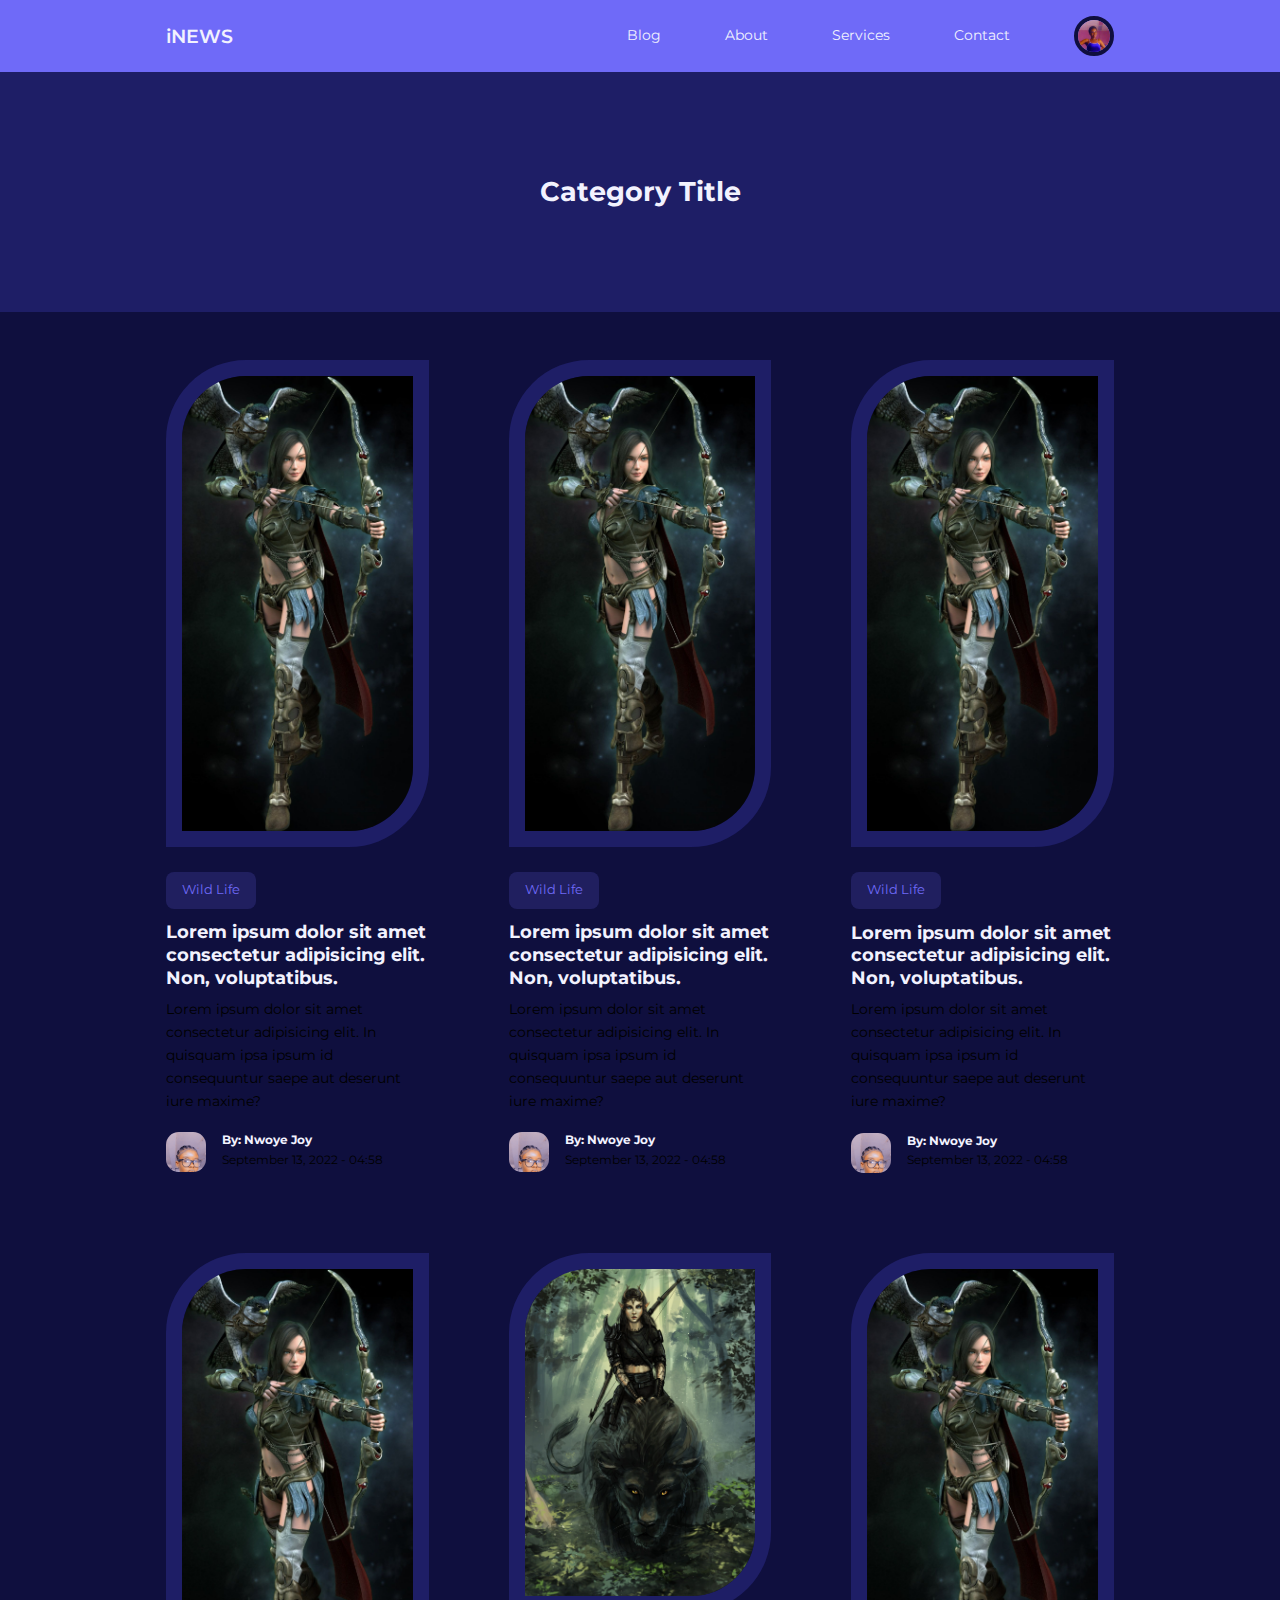
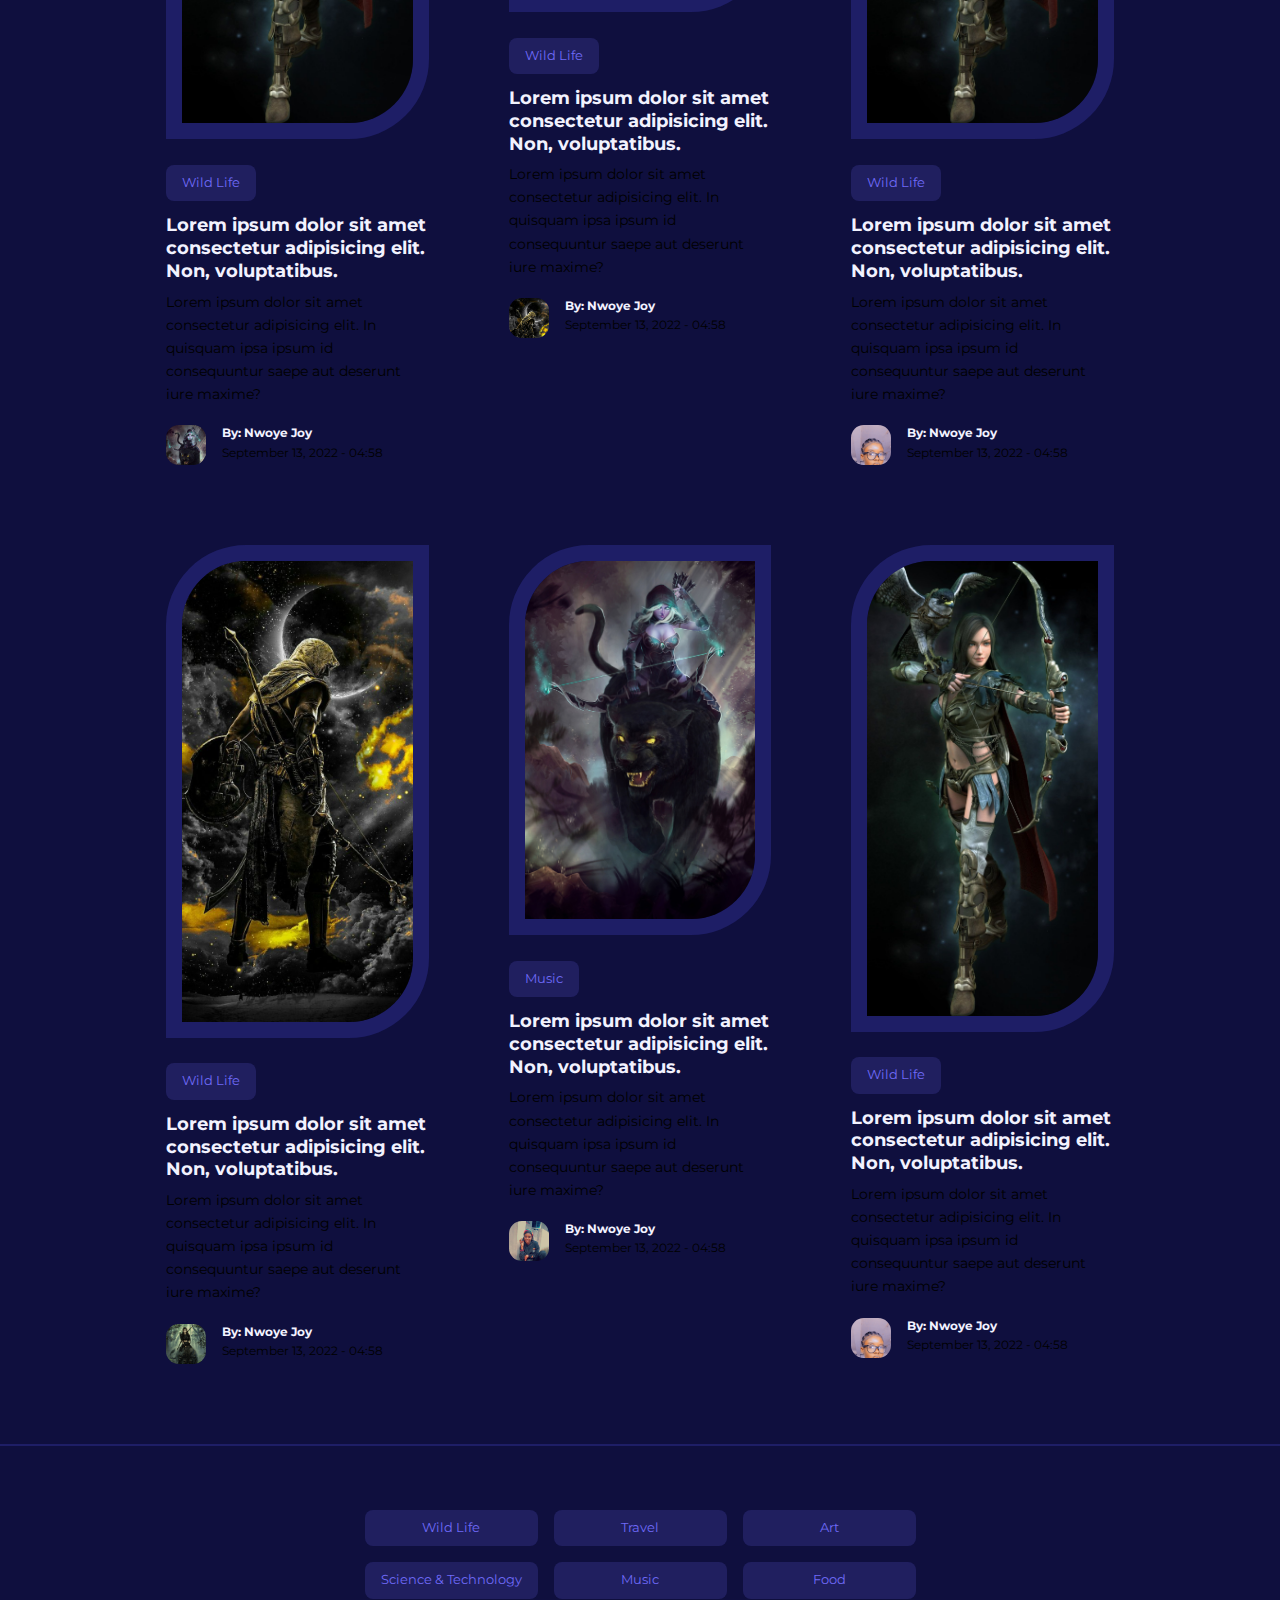
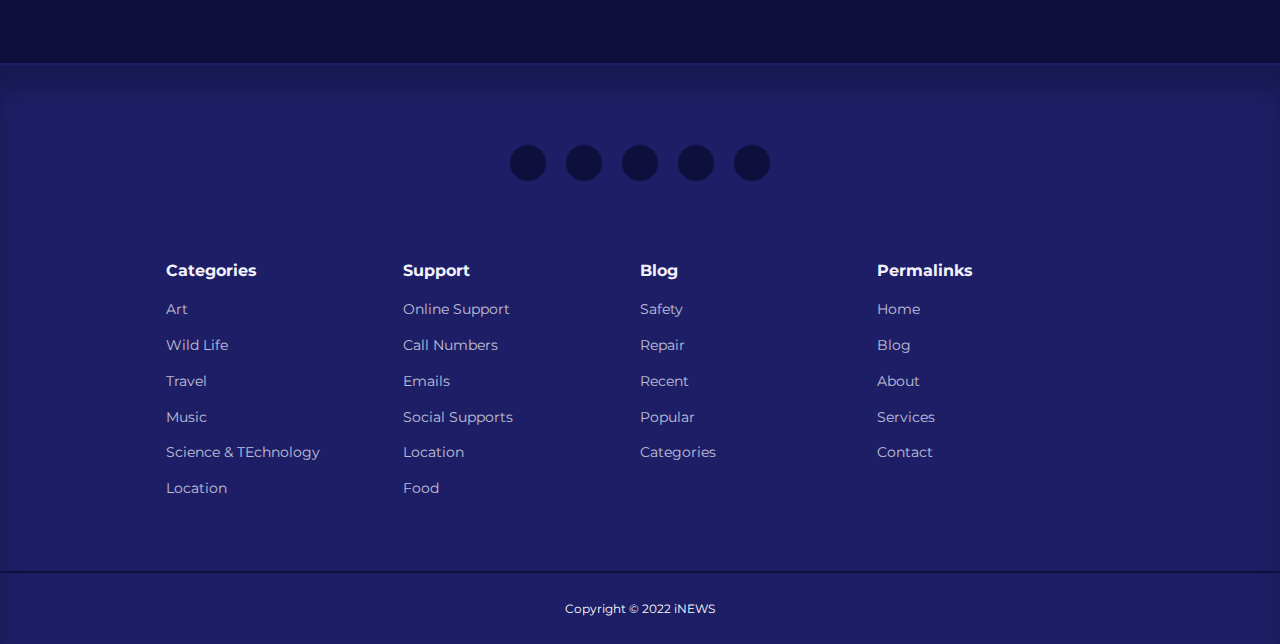
<file: category-post.html>
<!DOCTYPE html>
<html lang="en">
<head>
    <meta charset="UTF-8">
    <meta http-equiv="X-UA-Compatible" content="IE=edge">
    <meta name="viewport" content="width=device-width, initial-scale=1.0">
    <title>Responsive multipage blog website</title>
    <!--CUSTOM STYLESHEET-->
    <link rel="stylesheet" href="./style.css">
    <!--ICONSCOUT CDN-->
    <link rel="stylesheet" href="https://unicons.iconscout.com/release/v4.0.0/css/line.css">

    <!--GOOGLE FONT MONSERRAT-->
    <link href="https://fonts.googleapis.com/css2?family=Montserrat:wght@300;400;500;600;700;800;900&display=swap" rel="stylesheet">
</head>
<body>
    <nav>
        <div class="container nav__container">
            <a href="index.html" class="nav__logo">iNEWS</a>
            <ul class="nav__items">
                <li><a href="blog.html">Blog</a></li>
                <li><a href="about.html">About</a></li>
                <li><a href="services.html">Services</a></li>
                <li><a href="contact.html">Contact</a></li>
                <!--<li><a href="signin.html">Signin</a></li>-->
                <li class="nav__profile">
                    <div class="avatar">
                        <img src="images/Avatar1.jpg" alt="">
                    </div>
                        <ul>
                            <li><a href="dashboard.html">Dashboard</a></li>
                            <li><a href="logout.html">Logout</a></li>
                        </ul>
                </li>
            </ul>
            <button id="open__nav-btn">
            <i class="uil uil-bars"></i>
            </button>
            <button id="close__nav-btn">
            <i class="uil uil-multiply">
            </i>
            </button>
        </div>
    </nav>
    <!--=================END OF NAV=================-->
    <header class="category__title">
        <h2>Category Title</h2>
    </header>


<section class="posts">
    <div class="container posts__container">
        <article class="post">
            <div class="post__thumbnail">
                <img src="images/Avatar4.jpeg" alt="">
            </div>
            <div class="post__info">
                <a href="" class="category__button">Wild Life</a>
                <h3 class="post__title">
                    <a href="post.html">Lorem ipsum dolor sit amet consectetur adipisicing elit. Non, voluptatibus.</a>
                </h3>
                <p class="post__body">
                    Lorem ipsum dolor sit amet consectetur adipisicing elit. In quisquam ipsa ipsum id consequuntur saepe aut deserunt iure maxime?
                </p>
                <div class="post__author">
                    <div class="post__author-avatar">
                        <img src="images/Avatar3.jpg" alt="">
                    </div>
                    <div class="post__author-info">
                        <h5>By: Nwoye Joy</h5>
                        <small>September 13, 2022 - 04:58</small>
                    </div>
                </div>
            </div>
        </article>

        <article class="post">
            <div class="post__thumbnail">
                <img src="images/Avatar4.jpeg" alt="">
            </div>
            <div class="post__info">
                <a href="" class="category__button">Wild Life</a>
                <h3 class="post__title">
                    <a href="post.html">Lorem ipsum dolor sit amet consectetur adipisicing elit. Non, voluptatibus.</a>
                </h3>
                <p class="post__body">
                    Lorem ipsum dolor sit amet consectetur adipisicing elit. In quisquam ipsa ipsum id consequuntur saepe aut deserunt iure maxime?
                </p>
                <div class="post__author">
                    <div class="post__author-avatar">
                        <img src="images/Avatar3.jpg" alt="">
                    </div>
                    <div class="post__author-info">
                        <h5>By: Nwoye Joy</h5>
                        <small>September 13, 2022 - 04:58</small>
                    </div>
                </div>
            </div>
        </article>

        <article class="post">
            <div class="post__thumbnail">
                <img src="images/Avatar4.jpeg" alt="">
            </div>
            <div class="post__info">
                <a href="" class="category__button">Wild Life</a>
                <h3 class="post__title">
                    <a href="post.html">Lorem ipsum dolor sit amet consectetur adipisicing elit. Non, voluptatibus.</a>
                </h3>
                <p class="post__body">
                    Lorem ipsum dolor sit amet consectetur adipisicing elit. In quisquam ipsa ipsum id consequuntur saepe aut deserunt iure maxime?
                </p>
                <div class="post__author">
                    <div class="post__author-avatar">
                        <img src="images/Avatar3.jpg" alt="">
                    </div>
                    <div class="post__author-info">
                        <h5>By: Nwoye Joy</h5>
                        <small>September 13, 2022 - 04:58</small>
                    </div>
                </div>
            </div>
        </article>
        <article class="post">
            <div class="post__thumbnail">
                <img src="images/Avatar4.jpeg" alt="">
            </div>
            <div class="post__info">
                <a href="" class="category__button">Wild Life</a>
                <h3 class="post__title">
                    <a href="post.html">Lorem ipsum dolor sit amet consectetur adipisicing elit. Non, voluptatibus.</a>
                </h3>
                <p class="post__body">
                    Lorem ipsum dolor sit amet consectetur adipisicing elit. In quisquam ipsa ipsum id consequuntur saepe aut deserunt iure maxime?
                </p>
                <div class="post__author">
                    <div class="post__author-avatar">
                        <img src="images/Avatar5.png" alt="">
                    </div>
                    <div class="post__author-info">
                        <h5>By: Nwoye Joy</h5>
                        <small>September 13, 2022 - 04:58</small>
                    </div>
                </div>
            </div>
        </article>
        <article class="post">
            <div class="post__thumbnail">
                <img src="images/Avatar6.jpeg" alt="">
            </div>
            <div class="post__info">
                <a href="" class="category__button">Wild Life</a>
                <h3 class="post__title">
                    <a href="post.html">Lorem ipsum dolor sit amet consectetur adipisicing elit. Non, voluptatibus.</a>
                </h3>
                <p class="post__body">
                    Lorem ipsum dolor sit amet consectetur adipisicing elit. In quisquam ipsa ipsum id consequuntur saepe aut deserunt iure maxime?
                </p>
                <div class="post__author">
                    <div class="post__author-avatar">
                        <img src="images/Avatar7.jpeg" alt="">
                    </div>
                    <div class="post__author-info">
                        <h5>By: Nwoye Joy</h5>
                        <small>September 13, 2022 - 04:58</small>
                    </div>
                </div>
            </div>
        </article>

        <article class="post">
            <div class="post__thumbnail">
                <img src="images/Avatar4.jpeg" alt="">
            </div>
            <div class="post__info">
                <a href="" class="category__button">Wild Life</a>
                <h3 class="post__title">
                    <a href="post.html">Lorem ipsum dolor sit amet consectetur adipisicing elit. Non, voluptatibus.</a>
                </h3>
                <p class="post__body">
                    Lorem ipsum dolor sit amet consectetur adipisicing elit. In quisquam ipsa ipsum id consequuntur saepe aut deserunt iure maxime?
                </p>
                <div class="post__author">
                    <div class="post__author-avatar">
                        <img src="images/Avatar3.jpg" alt="">
                    </div>
                    <div class="post__author-info">
                        <h5>By: Nwoye Joy</h5>
                        <small>September 13, 2022 - 04:58</small>
                    </div>
                </div>
            </div>
        </article>

        <article class="post">
            <div class="post__thumbnail">
                <img src="images/Avatar7.jpeg" alt="">
            </div>
            <div class="post__info">
                <a href="" class="category__button">Wild Life</a>
                <h3 class="post__title">
                    <a href="post.html">Lorem ipsum dolor sit amet consectetur adipisicing elit. Non, voluptatibus.</a>
                </h3>
                <p class="post__body">
                    Lorem ipsum dolor sit amet consectetur adipisicing elit. In quisquam ipsa ipsum id consequuntur saepe aut deserunt iure maxime?
                </p>
                <div class="post__author">
                    <div class="post__author-avatar">
                        <img src="images/Avatar6.jpeg" alt="">
                    </div>
                    <div class="post__author-info">
                        <h5>By: Nwoye Joy</h5>
                        <small>September 13, 2022 - 04:58</small>
                    </div>
                </div>
            </div>
        </article>
        <article class="post">
            <div class="post__thumbnail">
                <img src="images/Avatar5.png" alt="">
            </div>
            <div class="post__info">
                <a href="" class="category__button">Music</a>
                <h3 class="post__title">
                    <a href="post.html">Lorem ipsum dolor sit amet consectetur adipisicing elit. Non, voluptatibus.</a>
                </h3>
                <p class="post__body">
                    Lorem ipsum dolor sit amet consectetur adipisicing elit. In quisquam ipsa ipsum id consequuntur saepe aut deserunt iure maxime?
                </p>
                <div class="post__author">
                    <div class="post__author-avatar">
                        <img src="images/Avatar2.jpg" alt="">
                    </div>
                    <div class="post__author-info">
                        <h5>By: Nwoye Joy</h5>
                        <small>September 13, 2022 - 04:58</small>
                    </div>
                </div>
            </div>
        </article>

        <article class="post">
            <div class="post__thumbnail">
                <img src="images/Avatar4.jpeg" alt="">
            </div>
            <div class="post__info">
                <a href="" class="category__button">Wild Life</a>
                <h3 class="post__title">
                    <a href="post.html">Lorem ipsum dolor sit amet consectetur adipisicing elit. Non, voluptatibus.</a>
                </h3>
                <p class="post__body">
                    Lorem ipsum dolor sit amet consectetur adipisicing elit. In quisquam ipsa ipsum id consequuntur saepe aut deserunt iure maxime?
                </p>
                <div class="post__author">
                    <div class="post__author-avatar">
                        <img src="images/Avatar3.jpg" alt="">
                    </div>
                    <div class="post__author-info">
                        <h5>By: Nwoye Joy</h5>
                        <small>September 13, 2022 - 04:58</small>
                    </div>
                </div>
            </div>
        </article>
    </div>
</section>
<!--End Of Posts-->

<section class="category__buttons">
    <div class="container category__buttons-container">
        <a href="" class="category__button">Wild Life</a>
        <a href="" class="category__button">Travel</a>
        <a href="" class="category__button">Art</a>
        <a href="" class="category__button">Science & Technology</a>
        <a href="" class="category__button">Music</a>
        <a href="" class="category__button">Food</a>
    </div>
</section>

<!--End Of Category-->

<footer>
    <div class="footer__socials">
        <a href="https://youtube.com/" target="_blank"><i class="uil uil-youtube"></i></a>
        <a href="https://youtube.com/" target="_blank"><i class="uil uil-facebook-f"></i></a>
        <a href="https://youtube.com/" target="_blank"><i class="uil uil-instagram"></i></a>
        <a href="https://youtube.com/" target="_blank"><i class="uil uil-linkedin"></i></a>
        <a href="https://youtube.com/" target="_blank"><i class="uil uil-twitter"></i></a>
    </div>
    <div class="container footer__container">
        <article>
            <h4>Categories</h4>
            <ul>
                <li><a href="">Art</a></li>
                <li><a href="">Wild Life</a></li>
                <li><a href="">Travel</a></li>
                <li><a href="">Music</a></li>
                <li><a href="">Science & TEchnology</a></li>
                <li><a href="">Location</a></li>
            </ul>
        </article>

        <article>
            <h4>Support</h4>
            <ul>
                <li><a href="">Online Support</a></li>
                <li><a href="">Call Numbers</a></li>
                <li><a href="">Emails</a></li>
                <li><a href="">Social Supports</a></li>
                <li><a href="">Location</a></li>
                <li><a href="">Food</a></li>
            </ul>
        </article>

        <article>
            <h4>Blog</h4>
            <ul>
                <li><a href="">Safety</a></li>
                <li><a href="">Repair</a></li>
                <li><a href="">Recent </a></li>
                <li><a href="">Popular</a></li>
                <li><a href="">Categories</a></li>
            </ul>
        </article>

        <article>
            <h4>Permalinks</h4>
            <ul>
                <li><a href="">Home</a></li>
                <li><a href="">Blog</a></li>
                <li><a href="">About</a></li>
                <li><a href="">Services</a></li>
                <li><a href="">Contact</a></li>
            </ul>
        </article>
    </div>
    <div class="footer__copyright">
        <small>Copyright &copy; 2022 iNEWS</small>
    </div>
</footer>
<script src="./main.js"></script>
</body>
</html>
</file>
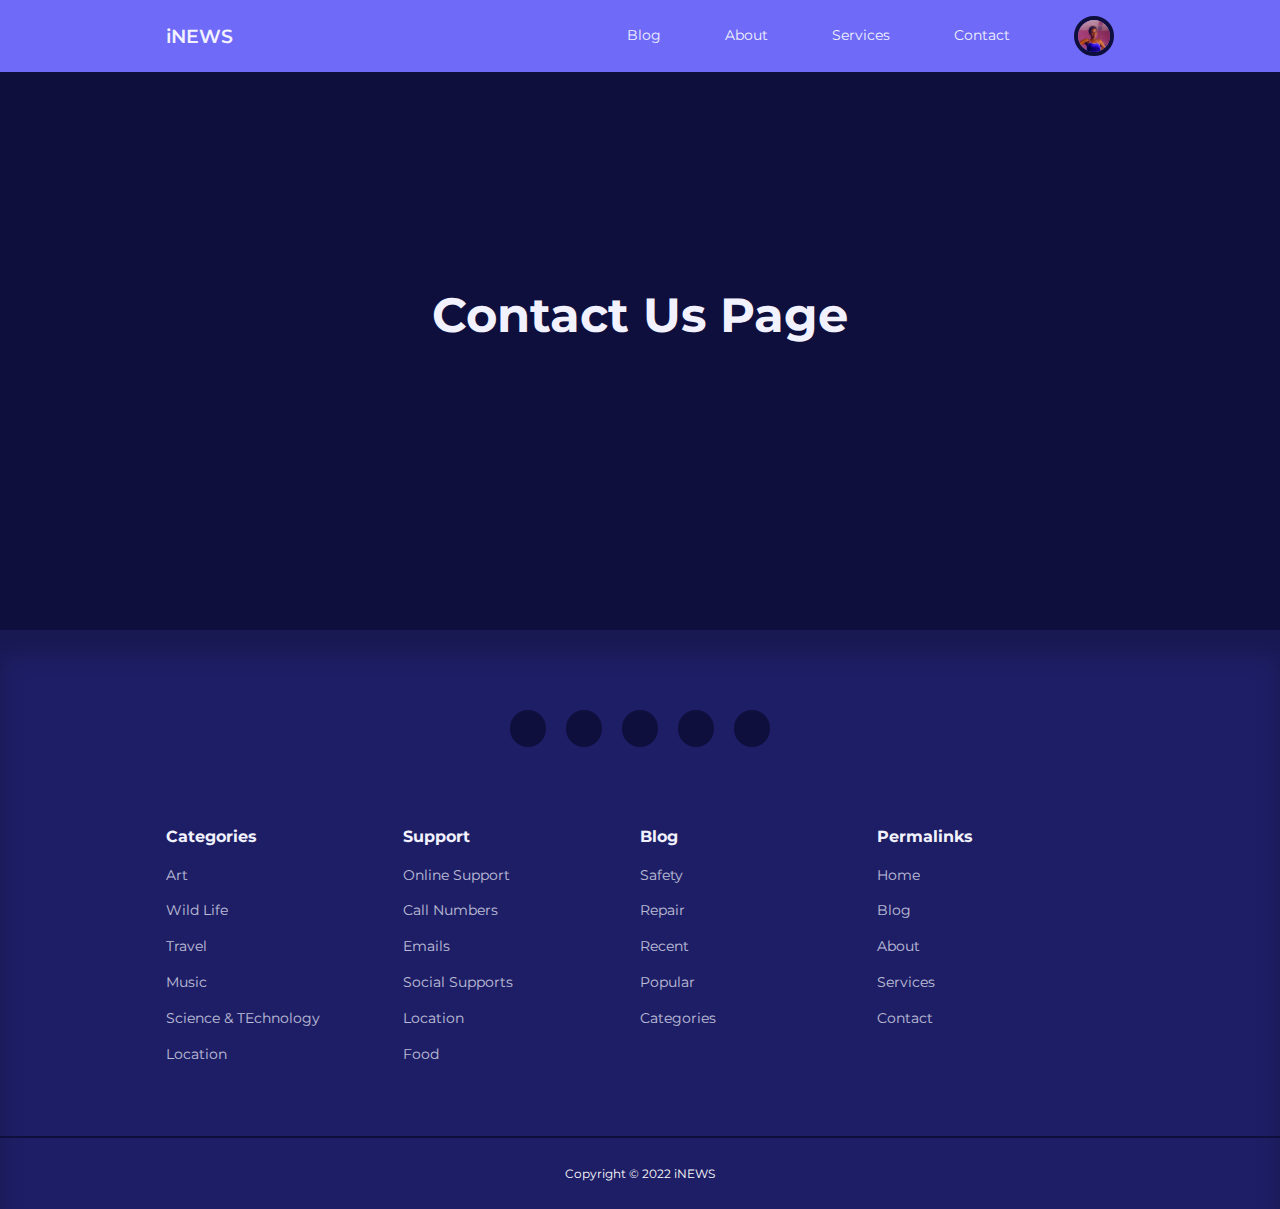
<file: contact.html>
<!DOCTYPE html>
<html lang="en">
<head>
    <meta charset="UTF-8">
    <meta http-equiv="X-UA-Compatible" content="IE=edge">
    <meta name="viewport" content="width=device-width, initial-scale=1.0">
    <title>Responsive multipage blog website</title>
    <!--CUSTOM STYLESHEET-->
    <link rel="stylesheet" href="./style.css">
    <!--ICONSCOUT CDN-->
    <link rel="stylesheet" href="https://unicons.iconscout.com/release/v4.0.0/css/line.css">

    <!--GOOGLE FONT MONSERRAT-->
    <link href="https://fonts.googleapis.com/css2?family=Montserrat:wght@300;400;500;600;700;800;900&display=swap" rel="stylesheet">
</head>
<body>
    <nav>
        <div class="container nav__container">
            <a href="index.html" class="nav__logo">iNEWS</a>
            <ul class="nav__items">
                <li><a href="blog.html">Blog</a></li>
                <li><a href="about.html">About</a></li>
                <li><a href="services.html">Services</a></li>
                <li><a href="contact.html">Contact</a></li>
                <!--<li><a href="signin.html">Signin</a></li>-->
                <li class="nav__profile">
                    <div class="avatar">
                        <img src="images/Avatar1.jpg" alt="">
                    </div>
                        <ul>
                            <li><a href="dashboard.html">Dashboard</a></li>
                            <li><a href="logout.html">Logout</a></li>
                        </ul>
                </li>
            </ul>
            <button id="open__nav-btn">
            <i class="uil uil-bars"></i>
            </button>
            <button id="close__nav-btn">
            <i class="uil uil-multiply">
            </i>
            </button>
        </div>
    </nav>
    <!--=======================END OF NAV============================-->

    <section class="empty__page">
        <h1>Contact Us Page</h1>
    </section>

    <footer>
        <div class="footer__socials">
            <a href="https://youtube.com/" target="_blank"><i class="uil uil-youtube"></i></a>
            <a href="https://youtube.com/" target="_blank"><i class="uil uil-facebook-f"></i></a>
            <a href="https://youtube.com/" target="_blank"><i class="uil uil-instagram"></i></a>
            <a href="https://youtube.com/" target="_blank"><i class="uil uil-linkedin"></i></a>
            <a href="https://youtube.com/" target="_blank"><i class="uil uil-twitter"></i></a>
        </div>
        <div class="container footer__container">
            <article>
                <h4>Categories</h4>
                <ul>
                    <li><a href="">Art</a></li>
                    <li><a href="">Wild Life</a></li>
                    <li><a href="">Travel</a></li>
                    <li><a href="">Music</a></li>
                    <li><a href="">Science & TEchnology</a></li>
                    <li><a href="">Location</a></li>
                </ul>
            </article>

            <article>
                <h4>Support</h4>
                <ul>
                    <li><a href="">Online Support</a></li>
                    <li><a href="">Call Numbers</a></li>
                    <li><a href="">Emails</a></li>
                    <li><a href="">Social Supports</a></li>
                    <li><a href="">Location</a></li>
                    <li><a href="">Food</a></li>
                </ul>
            </article>

            <article>
                <h4>Blog</h4>
                <ul>
                    <li><a href="">Safety</a></li>
                    <li><a href="">Repair</a></li>
                    <li><a href="">Recent </a></li>
                    <li><a href="">Popular</a></li>
                    <li><a href="">Categories</a></li>
                </ul>
            </article>

            <article>
                <h4>Permalinks</h4>
                <ul>
                    <li><a href="">Home</a></li>
                    <li><a href="">Blog</a></li>
                    <li><a href="">About</a></li>
                    <li><a href="">Services</a></li>
                    <li><a href="">Contact</a></li>
                </ul>
            </article>
        </div>
        <div class="footer__copyright">
            <small>Copyright &copy; 2022 iNEWS</small>
        </div>
    </footer>
    <script src="./main.js"></script>
</body>
</html>
</file>
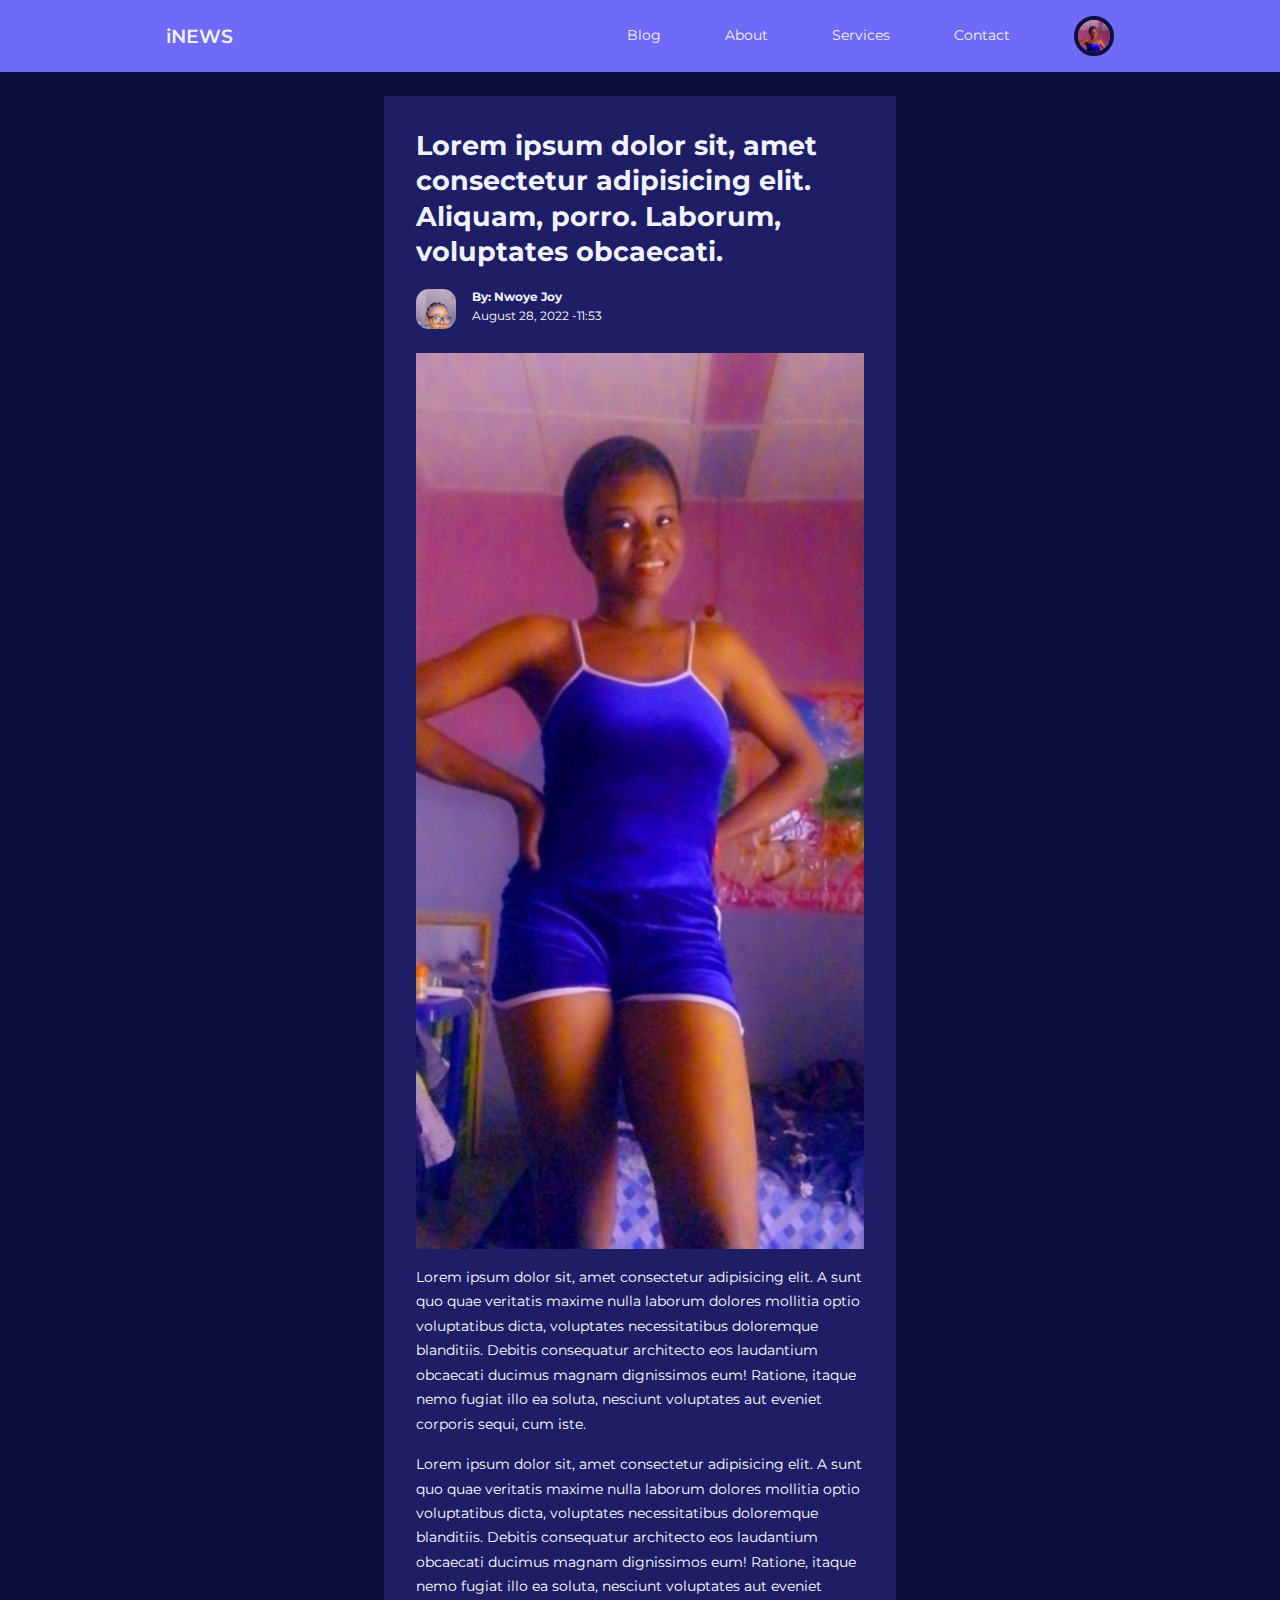
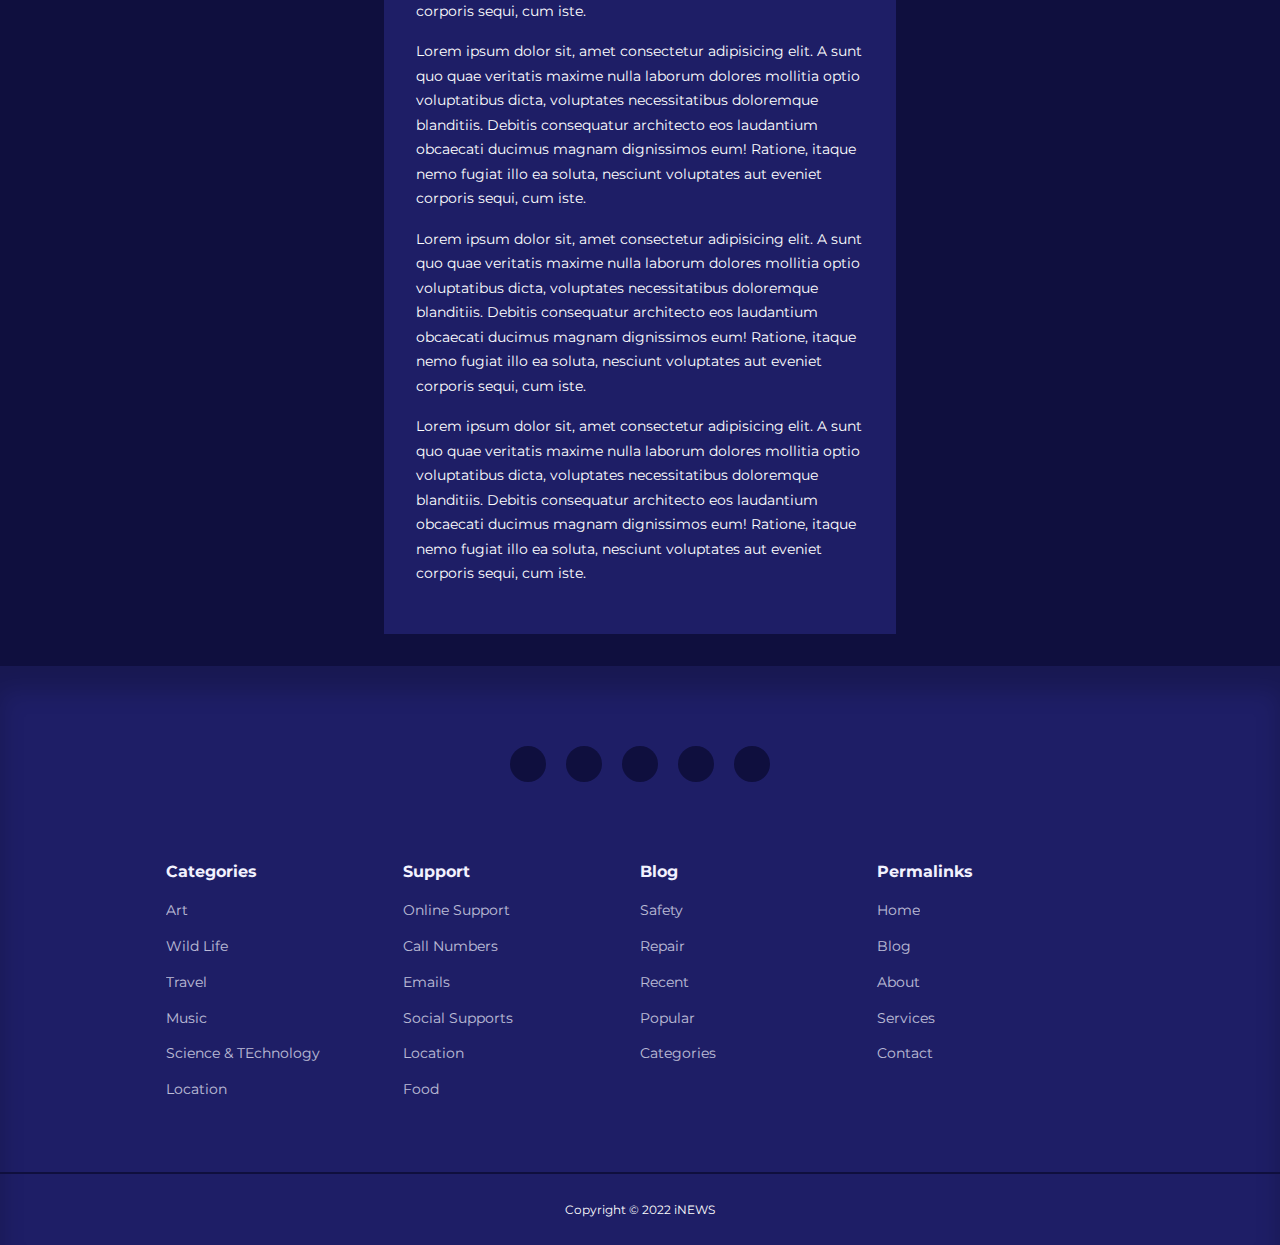
<file: post.html>
<!DOCTYPE html>
<html lang="en">
<head>
    <meta charset="UTF-8">
    <meta http-equiv="X-UA-Compatible" content="IE=edge">
    <meta name="viewport" content="width=device-width, initial-scale=1.0">
    <title>Responsive multipage blog website</title>
    <!--CUSTOM STYLESHEET-->
    <link rel="stylesheet" href="./style.css">
    <!--ICONSCOUT CDN-->
    <link rel="stylesheet" href="https://unicons.iconscout.com/release/v4.0.0/css/line.css">

    <!--GOOGLE FONT MONSERRAT-->
    <link href="https://fonts.googleapis.com/css2?family=Montserrat:wght@300;400;500;600;700;800;900&display=swap" rel="stylesheet">
</head>
<body>
    <nav>
        <div class="container nav__container">
            <a href="index.html" class="nav__logo">iNEWS</a>
            <ul class="nav__items">
                <li><a href="blog.html">Blog</a></li>
                <li><a href="about.html">About</a></li>
                <li><a href="services.html">Services</a></li>
                <li><a href="contact.html">Contact</a></li>
                <!--<li><a href="signin.html">Signin</a></li>-->
                <li class="nav__profile">
                    <div class="avatar">
                        <img src="images/Avatar1.jpg" alt="">
                    </div>
                        <ul>
                            <li><a href="dashboard.html">Dashboard</a></li>
                            <li><a href="logout.html">Logout</a></li>
                        </ul>
                </li>
            </ul>
            <button id="open__nav-btn">
            <i class="uil uil-bars"></i>
            </button>
            <button id="close__nav-btn">
            <i class="uil uil-multiply">
            </i>
            </button>
        </div>
    </nav>
    <!--=======================END OF NAV============================-->

    <section class="singlepost">
        <div class="container singlepost__container">
            <h2>Lorem ipsum dolor sit, amet consectetur adipisicing elit. Aliquam, porro. Laborum, voluptates obcaecati.</h2>
            <div class="post__author">
                <div class="post__author-avatar">
                    <img src="images/Avatar3.jpg" alt="">
                </div>
                <div class="post__author_info">
                    <h5>By: Nwoye Joy</h5>
                    <small>August 28, 2022 -11:53</small>
                </div>
            </div>
            <div class="singlepost__thumbnail">
                <img src="images/Avatar1.jpg" alt="">
            </div>
            <p>
                Lorem ipsum dolor sit, amet consectetur adipisicing elit. 
                A sunt quo quae veritatis maxime nulla laborum dolores
                 mollitia optio voluptatibus dicta, voluptates necessitatibus 
                 doloremque blanditiis. Debitis consequatur architecto eos
                  laudantium obcaecati ducimus magnam dignissimos eum! 
                  Ratione, itaque nemo fugiat illo ea soluta, nesciunt 
                  voluptates aut eveniet corporis sequi, cum iste.
            </p>
            <p>
                Lorem ipsum dolor sit, amet consectetur adipisicing elit. 
                A sunt quo quae veritatis maxime nulla laborum dolores
                 mollitia optio voluptatibus dicta, voluptates necessitatibus 
                 doloremque blanditiis. Debitis consequatur architecto eos
                  laudantium obcaecati ducimus magnam dignissimos eum! 
                  Ratione, itaque nemo fugiat illo ea soluta, nesciunt 
                  voluptates aut eveniet corporis sequi, cum iste.
            </p>
            <p>
                Lorem ipsum dolor sit, amet consectetur adipisicing elit. 
                A sunt quo quae veritatis maxime nulla laborum dolores
                 mollitia optio voluptatibus dicta, voluptates necessitatibus 
                 doloremque blanditiis. Debitis consequatur architecto eos
                  laudantium obcaecati ducimus magnam dignissimos eum! 
                  Ratione, itaque nemo fugiat illo ea soluta, nesciunt 
                  voluptates aut eveniet corporis sequi, cum iste.
            </p>
            <p>
                Lorem ipsum dolor sit, amet consectetur adipisicing elit. 
                A sunt quo quae veritatis maxime nulla laborum dolores
                 mollitia optio voluptatibus dicta, voluptates necessitatibus 
                 doloremque blanditiis. Debitis consequatur architecto eos
                  laudantium obcaecati ducimus magnam dignissimos eum! 
                  Ratione, itaque nemo fugiat illo ea soluta, nesciunt 
                  voluptates aut eveniet corporis sequi, cum iste.
            </p>
            <p>
                Lorem ipsum dolor sit, amet consectetur adipisicing elit. 
                A sunt quo quae veritatis maxime nulla laborum dolores
                 mollitia optio voluptatibus dicta, voluptates necessitatibus 
                 doloremque blanditiis. Debitis consequatur architecto eos
                  laudantium obcaecati ducimus magnam dignissimos eum! 
                  Ratione, itaque nemo fugiat illo ea soluta, nesciunt 
                  voluptates aut eveniet corporis sequi, cum iste.
            </p>
        </div>
    </section>



    <footer>
        <div class="footer__socials">
            <a href="https://youtube.com/" target="_blank"><i class="uil uil-youtube"></i></a>
            <a href="https://youtube.com/" target="_blank"><i class="uil uil-facebook-f"></i></a>
            <a href="https://youtube.com/" target="_blank"><i class="uil uil-instagram"></i></a>
            <a href="https://youtube.com/" target="_blank"><i class="uil uil-linkedin"></i></a>
            <a href="https://youtube.com/" target="_blank"><i class="uil uil-twitter"></i></a>
        </div>
        <div class="container footer__container">
            <article>
                <h4>Categories</h4>
                <ul>
                    <li><a href="">Art</a></li>
                    <li><a href="">Wild Life</a></li>
                    <li><a href="">Travel</a></li>
                    <li><a href="">Music</a></li>
                    <li><a href="">Science & TEchnology</a></li>
                    <li><a href="">Location</a></li>
                </ul>
            </article>

            <article>
                <h4>Support</h4>
                <ul>
                    <li><a href="">Online Support</a></li>
                    <li><a href="">Call Numbers</a></li>
                    <li><a href="">Emails</a></li>
                    <li><a href="">Social Supports</a></li>
                    <li><a href="">Location</a></li>
                    <li><a href="">Food</a></li>
                </ul>
            </article>

            <article>
                <h4>Blog</h4>
                <ul>
                    <li><a href="">Safety</a></li>
                    <li><a href="">Repair</a></li>
                    <li><a href="">Recent </a></li>
                    <li><a href="">Popular</a></li>
                    <li><a href="">Categories</a></li>
                </ul>
            </article>

            <article>
                <h4>Permalinks</h4>
                <ul>
                    <li><a href="">Home</a></li>
                    <li><a href="">Blog</a></li>
                    <li><a href="">About</a></li>
                    <li><a href="">Services</a></li>
                    <li><a href="">Contact</a></li>
                </ul>
            </article>
        </div>
        <div class="footer__copyright">
            <small>Copyright &copy; 2022 iNEWS</small>
        </div>
    </footer>
    <script src="./main.js"></script>
</body>
</html>
</file>
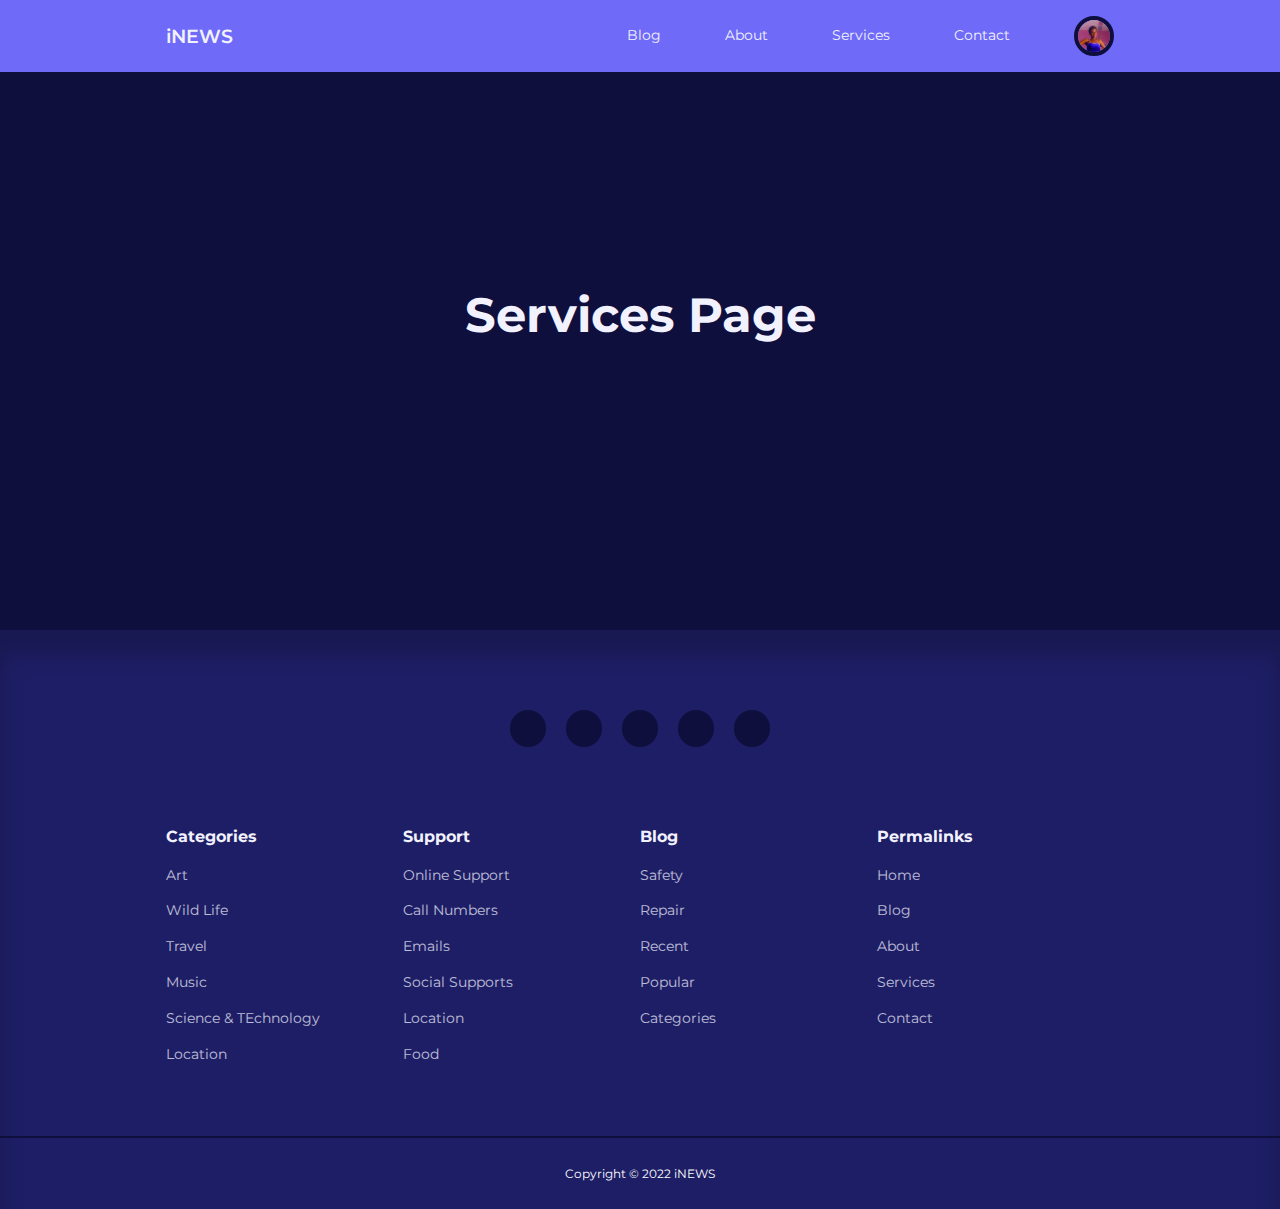
<file: services.html>
<!DOCTYPE html>
<html lang="en">
<head>
    <meta charset="UTF-8">
    <meta http-equiv="X-UA-Compatible" content="IE=edge">
    <meta name="viewport" content="width=device-width, initial-scale=1.0">
    <title>Responsive multipage blog website</title>
    <!--CUSTOM STYLESHEET-->
    <link rel="stylesheet" href="./style.css">
    <!--ICONSCOUT CDN-->
    <link rel="stylesheet" href="https://unicons.iconscout.com/release/v4.0.0/css/line.css">

    <!--GOOGLE FONT MONSERRAT-->
    <link href="https://fonts.googleapis.com/css2?family=Montserrat:wght@300;400;500;600;700;800;900&display=swap" rel="stylesheet">
</head>
<body>
    <nav>
        <div class="container nav__container">
            <a href="index.html" class="nav__logo">iNEWS</a>
            <ul class="nav__items">
                <li><a href="blog.html">Blog</a></li>
                <li><a href="about.html">About</a></li>
                <li><a href="services.html">Services</a></li>
                <li><a href="contact.html">Contact</a></li>
                <!--<li><a href="signin.html">Signin</a></li>-->
                <li class="nav__profile">
                    <div class="avatar">
                        <img src="images/Avatar1.jpg" alt="">
                    </div>
                        <ul>
                            <li><a href="dashboard.html">Dashboard</a></li>
                            <li><a href="logout.html">Logout</a></li>
                        </ul>
                </li>
            </ul>
            <button id="open__nav-btn">
            <i class="uil uil-bars"></i>
            </button>
            <button id="close__nav-btn">
            <i class="uil uil-multiply">
            </i>
            </button>
        </div>
    </nav>
    <!--=======================END OF NAV============================-->

    <section class="empty__page">
        <h1>Services Page</h1>
    </section>

    <footer>
        <div class="footer__socials">
            <a href="https://youtube.com/" target="_blank"><i class="uil uil-youtube"></i></a>
            <a href="https://youtube.com/" target="_blank"><i class="uil uil-facebook-f"></i></a>
            <a href="https://youtube.com/" target="_blank"><i class="uil uil-instagram"></i></a>
            <a href="https://youtube.com/" target="_blank"><i class="uil uil-linkedin"></i></a>
            <a href="https://youtube.com/" target="_blank"><i class="uil uil-twitter"></i></a>
        </div>
        <div class="container footer__container">
            <article>
                <h4>Categories</h4>
                <ul>
                    <li><a href="">Art</a></li>
                    <li><a href="">Wild Life</a></li>
                    <li><a href="">Travel</a></li>
                    <li><a href="">Music</a></li>
                    <li><a href="">Science & TEchnology</a></li>
                    <li><a href="">Location</a></li>
                </ul>
            </article>

            <article>
                <h4>Support</h4>
                <ul>
                    <li><a href="">Online Support</a></li>
                    <li><a href="">Call Numbers</a></li>
                    <li><a href="">Emails</a></li>
                    <li><a href="">Social Supports</a></li>
                    <li><a href="">Location</a></li>
                    <li><a href="">Food</a></li>
                </ul>
            </article>

            <article>
                <h4>Blog</h4>
                <ul>
                    <li><a href="">Safety</a></li>
                    <li><a href="">Repair</a></li>
                    <li><a href="">Recent </a></li>
                    <li><a href="">Popular</a></li>
                    <li><a href="">Categories</a></li>
                </ul>
            </article>

            <article>
                <h4>Permalinks</h4>
                <ul>
                    <li><a href="">Home</a></li>
                    <li><a href="">Blog</a></li>
                    <li><a href="">About</a></li>
                    <li><a href="">Services</a></li>
                    <li><a href="">Contact</a></li>
                </ul>
            </article>
        </div>
        <div class="footer__copyright">
            <small>Copyright &copy; 2022 iNEWS</small>
        </div>
    </footer>
    <script src="./main.js"></script>
</body>
</html>
</file>
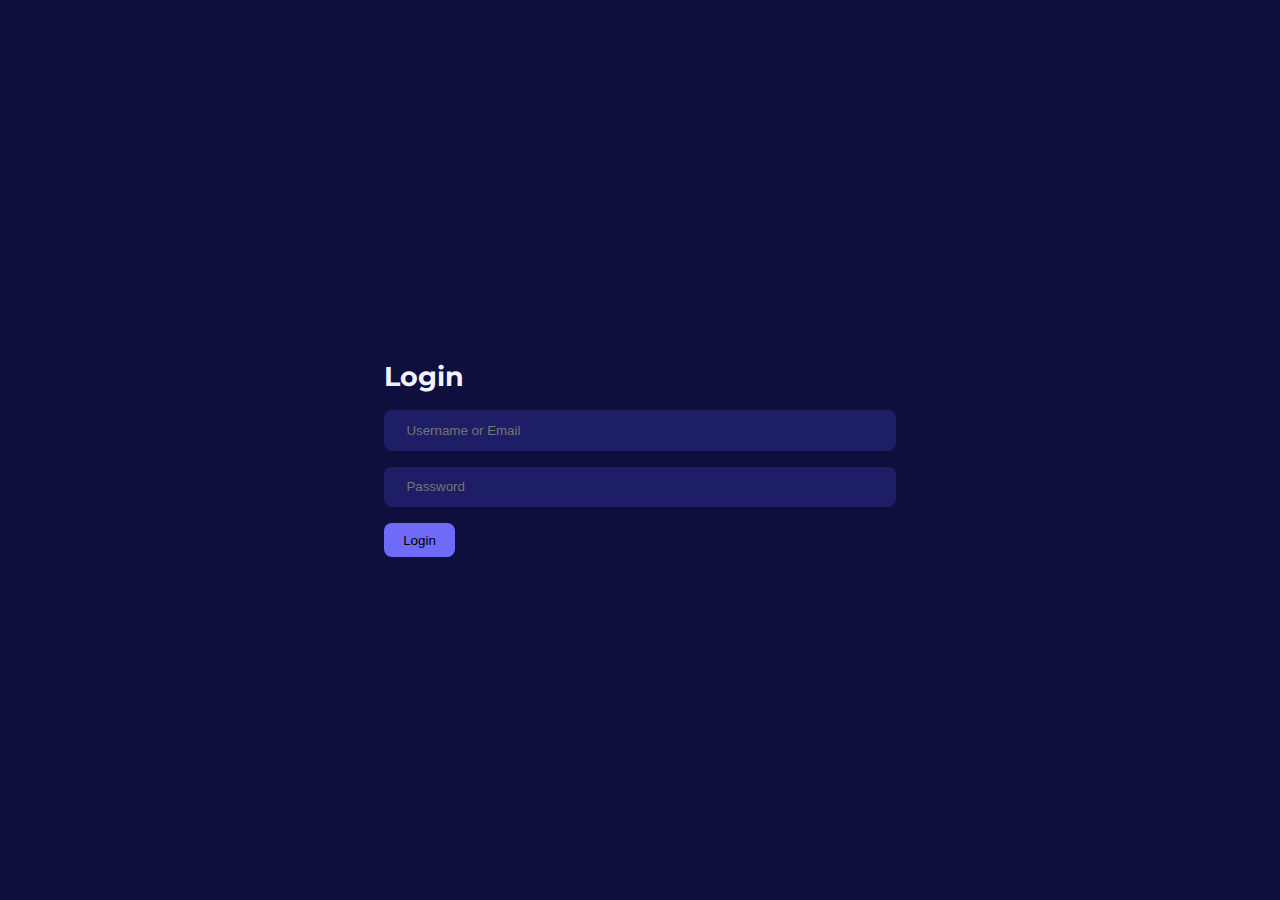
<file: signin.html>
<!DOCTYPE html>
<html lang="en">
<head>
    <meta charset="UTF-8">
    <meta http-equiv="X-UA-Compatible" content="IE=edge">
    <meta name="viewport" content="width=device-width, initial-scale=1.0">
    <title>Responsive multipage blog website</title>
    <!--CUSTOM STYLESHEET-->
    <link rel="stylesheet" href="./style.css">
    <!--ICONSCOUT CDN-->
    <link rel="stylesheet" href="https://unicons.iconscout.com/release/v4.0.0/css/line.css">

    <!--GOOGLE FONT MONSERRAT-->
    <link href="https://fonts.googleapis.com/css2?family=Montserrat:wght@300;400;500;600;700;800;900&display=swap" rel="stylesheet">
</head>
<body>
<section class="form__section">
    <div class="container form__section-container">
        <h2>Login</h2>
        <form action="checkresult.html">
            <input type="text" placeholder="Username or Email">
            <input type="text" placeholder="Password">
            <button type="submit" class="btn">Login</button>
        </form>
    </div>
</section>
</body>
</html>
</file>
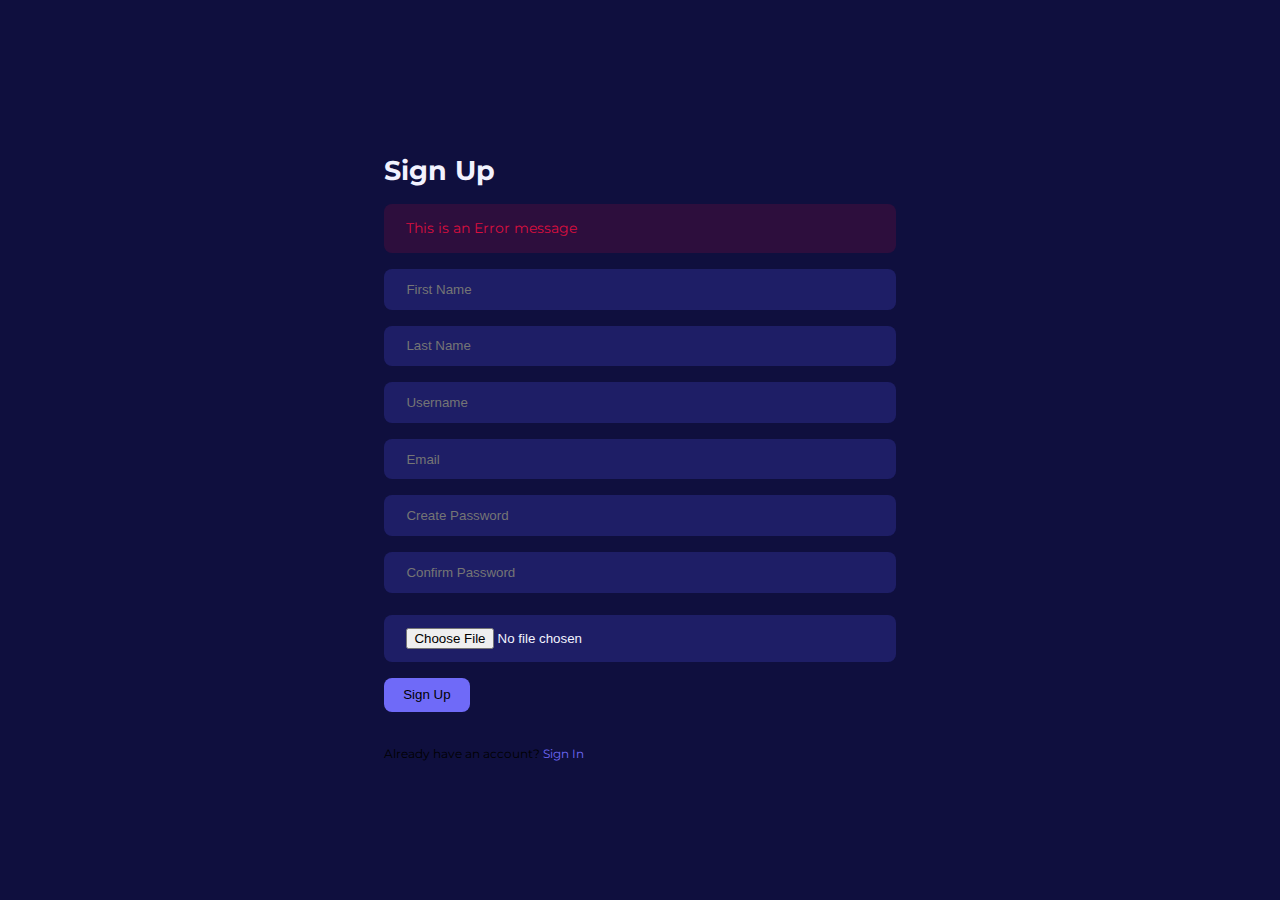
<file: signup.html>
<!DOCTYPE html>
<html lang="en">
<head>
    <meta charset="UTF-8">
    <meta http-equiv="X-UA-Compatible" content="IE=edge">
    <meta name="viewport" content="width=device-width, initial-scale=1.0">
    <title>Responsive multipage blog website</title>
    <!--CUSTOM STYLESHEET-->
    <link rel="stylesheet" href="./style.css">
    <!--ICONSCOUT CDN-->
    <link rel="stylesheet" href="https://unicons.iconscout.com/release/v4.0.0/css/line.css">

    <!--GOOGLE FONT MONSERRAT-->
    <link href="https://fonts.googleapis.com/css2?family=Montserrat:wght@300;400;500;600;700;800;900&display=swap" rel="stylesheet">
</head>
<body>
<section class="form__section">
    <div class="container form__section-container">
        <h2>Sign Up</h2>
        <div class="alert__message error">
            <p>This is an Error message</p>
        </div>
        <form action="" enctype="multipart/form-data">
            <input type="text" placeholder="First Name">
            <input type="text" placeholder="Last Name">
            <input type="text" placeholder="Username">
            <input type="text" placeholder="Email">
            <input type="text" placeholder="Create Password">
            <input type="text" placeholder="Confirm Password">
            <div class="form__control">
                <label for="avatar"></label>
            <input type="file" id="avatar">
            </div>
            <button type="submit" class="btn">Sign Up</button>
            <small>Already have an account? <a href="signin.html">Sign In</a></small>
        </form>
    </div>
</section>
</body>
</html>
</file>
<file: style.css>
:root   {
    --color-primary:#6f6af8;
    --color-primary-light: hsl(242, 91%, 69%,18%);
    --color-primary-variant: #5854c7;
    --color-red: #da0f3f;
    --color-red-light: hsl(346, 87%, 46%, 15%);
    --color-green: #00c476;
    --color-green-light:hsl(156, 100%, 38%, 15%);
    --color-gray-900:#1e1e66;
    --color-gray-700:#2d2b7c;
    --color-gray-300:rgba(242, 242, 254, 0.3);
    --color-gray-300:rgba(242, 242, 254, 0.7);
    --color-white:#f2f2fe;
    --color-bg: #0f0f3e;

    --transition: all 300ms ease;

    --container-width-lg: 74%;
    --container-width-md: 88%;
    --form-width: 40%;

    --card-border-radius-1: 0.3rem;
    --card-border-radius-2: 0.5rem;
    --card-border-radius-3: 0.8rem;
    --card-border-radius-4: 2rem;
    --card-border-radius-5: 5rem;
}
/*=============================================================================================================================================
GENERAL
==============================================================================================================================================*/
*{
    margin: 0;
    padding: 0;
    outline: 0;
    border: 0;
    appearance: 0;
    list-style: none;
    text-decoration: none;
    box-sizing: border-box;
}
body{
    font-family: 'Montserrat', 'sans-serif';
    line-height: 1.6;
    color: var(--color-gray-200);
    overflow-x: hidden;
    background: var(--color-bg);
    font-size: 0.9rem;
}
.container{
    width: var(--container-width-lg);
    max-width: 1800px;
    margin-inline: auto;
}
.section{
    margin-top: 3rem;
    width: 100vw;
}
h1, h2, h3, h4, h5{
    color: var(--color-white);
    line-height: 1.3;
}
h1{
    font-size: 3rem;
    margin: 1rem 0;;
}
h2{
    font-size: 1.7rem;
    margin: 1rem 0;
}
h3{
    font-size: 1.1rem;
    margin: 0.8rem 0 0.5rem;
}
h4{
    font-size: 1rem;
}
a{
    color: var(--color-white);
    transition: var(--transition);
}
img{
    display: block;
    width: 100%;
    object-fit: cover;
}

/*===============================================================
====================NAV==========================================
========================
*/
nav{
    background: var(--color-primary);
    width: 100vw;
    height: 4.5rem;
    position: fixed;
    top: 0;
    z-index: 10;
}
nav button{
 display: none;
}
.nav__container
{
    height: 100%;
    display: flex;
    align-items: center;
    justify-content: space-between;
}
.avatar{
    width: 2.5rem;
    height: 2.5rem;
    border-radius: 50%;
    overflow: hidden;
    border: 0.3rem solid var(--color-bg);
}
.nav__logo{
    font-weight: 600;
    font-size: 1.2rem;
}
.nav__items{
    display: flex;
    align-items: center;
    gap: 4rem;
}
.nav__profile{
    position: relative;
    cursor: pointer;
}
.nav__profile ul{
    position: absolute;
    top: 125%;
    right: 0;
    display: flex;
    flex-direction: column;
    box-shadow: 0 3rem 3rem rgba(0, 0, 0 0.4);
    visibility: hidden;
    opacity: 0;
    transition: var(--transition );
}


/* show nav ul when nav profile is hovered*/
.nav__profile:hover > ul{
    visibility: visible;
    opacity: 1;
}
.nav__profile ul li a{
    padding: 1rem;
    background: var(--color-gray-900);
    display: block;
    width: 100%;
}
.nav__profile ul li:last-child a{
    background: var(--color-red);
    color: var(--color-bg);
}
/*Button Category*/
.category__button{
    background-color: var(--color-primary-light);
    color: var(--color-primary);
    display: inline-block;
    padding: 0.5rem 1rem;
    border-radius: var(--card-border-radius-2);
    font-size: 0.8rem;
    text-align: center;
}
.category__button:hover{
    color: var(--color-white);
}
/*General post style*/
.post__thumbnail{
    border-radius: var(--card-border-radius-5) 0;
    border: 1rem solid var(--color-gray-900);
    overflow: hidden;
    margin-bottom: 1.6rem;
}
.post:hover .post__thumbnail img{
    filter: saturate(0);
    transition: filter 500ms ease;
}
.post__author{
    display: flex;
    gap: 1rem;
    margin-top: 1.2rem;
}
.post__author-avatar{
    width: 2.5rem;
    height: 2.5rem;
    border-radius: var(--card-border-radius-3);
    overflow: hidden; 
}
/*Faetured post style*/
.featured{
    margin-top: 8rem;
}
.featured__container{
    display: grid;
    grid-template-columns: 1fr 1fr;
    gap: 4rem;
}
.featured .post__thumbnail{
    height: fit-content;
}
 /* posts style*/
 .posts__container{
    display: grid;
    grid-template-columns: repeat(3, 1fr);
    gap: 5rem;
    margin-bottom: 5rem;
    padding-top: 3rem;
 }
  /* Category buttons*/
 .category__buttons{
    padding: 4rem 0;
    border-top: 2px solid var(--color-gray-900);
    border-bottom: 2px solid var(--color-gray-900);
 }
 .category__buttons-container{
    width: fit-content;
    display: grid;
    grid-template-columns: repeat(3, 1fr);
    gap: 1rem;
 }
 /* styling footer*/ 
footer{
    background: var(--color-gray-900);
    padding: 5rem 0 0;
    box-shadow: inset 0 1.5rem 1.5rem rgba(0, 0, 0, 0.2);
}
.footer__socials{
    margin-inline: auto;
    width: fit-content;
    margin-bottom: 5rem;
    display: flex;
    justify-content: space-between;
    align-items: center;
    gap: 1.2rem;
}
.footer__socials a{
    background: var(--color-bg);
    border-radius: 50%;
    width: 2.3rem;
    height: 2.3rem;
    display: flex;
    align-items: center;
    justify-content: center;
}
.footer__socials a:hover{
    background: var(--color-white);
    color: var(--color-bg);
}
.footer__container{
    display: grid;
    grid-template-columns: repeat(4, 1fr);
}
footer h4{
   color: var(--color-white);
   margin-bottom: 0.6rem;
}
footer ul li{
    padding: 0.4rem 0;
}
footer ul a{
    opacity: 0.75;
}
footer ul a:hover{
    letter-spacing: 0.2rem;
    opacity: 1;
}
.footer__copyright
{
    text-align: center;
    padding: 1.5rem 0;
    border-top: 2px solid var(--color-bg);
    color: white;
    margin-top: 4rem;
}

/*===============================================================
====================Media Search==========================================
========================
*/
.search__bar{
    margin-top: 7rem;
}

.search__bar-container{
    position: relative;
    width: 30rem;
    background: var(--color-gray-900);
    display: flex;
    align-items: center;
    justify-content: space-between;
    overflow: hidden;
    padding: 0.6rem 1rem;
    border-radius: var(--card-border-radius-2);
    color: var(--color-gray-300);
}
.search__bar-container > div{
    width: 100%;
    display: flex;
    align-items: center;
}
.search__bar input{
    background: transparent;
    margin-left: 0.7rem;
    padding: 0.5rem 0;
    width: 100%;
}
.search__bar input::placeholder{
    color: var(--color-gray-300);
}

/*===============================================================
====================BUTTON==========================================
========================
*/
.btn{
    display: inline-block;
    width: fit-content;
    padding: 0.6rem 1.2rem;
    background-color: var(--color-primary);
    border-radius: var(--card-border-radius-2);
    cursor: pointer;
    transition: var(--transition);
    
}

/*===============================================================
====================SINGLE POST==========================================
========================
*/
.singlepost{
    margin: 6rem 0 2rem;
}
.singlepost__container{
    width: var(--form-width);
    background: var(--color-gray-900);
    padding: 1rem 2rem 3rem;
    color: white;
}
.singlepost__thumbnail{
    margin: 1.5rem 0 1rem;
}
.singlepost__container p{
    margin-top: 1rem;
    line-height: 1.7;
}

/*===============================================================
====================CATEGORY POST==========================================
========================
*/
.category__title{
    height: 15rem;
    margin-top: 4.5rem;
    background: var(--color-gray-900);
    display: grid;
    place-items: center;
}

/*===============================================================
====================EMPTY PAGES==========================================
========================
*/
.empty__page
{
    height: 70vh;
    text-align: center;
    display: grid;
    place-content: center;
}

/*===============================================================
====================GENERAL FORM==========================================
========================
*/
.form__section{
    display: grid;
    place-items: center;
    height: 100vh;
}
.form__section-container{
    width: var(--form-width);
}
.alert__message{
    padding: 0.8rem 1.4rem;
    margin-bottom : 1rem;
    border-radius: var(--card-border-radius-2);
}
.alert__message.error{
    background: var(--color-red-light);
    color: var(--color-red);
}
.alert__message.success{
    background: var(--color-green-light);
    color: var(--color-green);
}
form{
    display: flex;
    flex-direction: column;
    gap: 1rem;
}
.form__control{
    display: flex;
    flex-direction: column;
    gap: 0.4rem;
}
.form__control.inline{
    flex-direction: row;
    align-items: center;

}
input, textarea, select{
    padding: 00.8rem 1.4rem;
    background-color: var(--color-gray-900);
    border-radius: var(--card-border-radius-2);
    resize: none;
    color: var(--color-white);
}
.form__section small{
    margin-top: 1rem;
    display: block;
}
.form__section small a{
    color: var(--color-primary);
}

/*===============================================================
====================Media Queries (Medium Devices)==========================================
========================
*/
@media screen and (max-width: 1024px){
    /*General Styles*/
    .container{
        width: var(--container-width-md);
    }
    h2{
        font-size: 1.6rem;
    }
    h3{
        font-size: 1.2rem;
    }
    h5{
        font-size: 0.8rem;
    }
    /*General Styles*/
    nav button{
        display: inline-block;
        font-size: 1.5rem;
        background: transparent;
        color: var(--color-white);
        cursor: pointer;
    }
    nav button#close__nav-btn{
        display: none;
    }
    .nav__container{
        position: relative;
    }
    .nav__items{
        position: absolute;
        flex-direction: column;
        top: 100%;
        right: 0;
        width: 12rem;
        align-items: flex-start;
        justify-content: center;
        gap: 0;
        display: none;
        perspective: 400px;
    }
    .nav__items li{
        width: 1000%;
        height: 4.5rem;
        display: flex;
        align-items: center;
        background: var(--color-gray-900);
        box-shadow: -2rem 3rem 7rem rgba(0, 0, 0, 0.7);
        border-top: 1px solid var(--color-bg);
        animation: animateDropdown 1s 0s ease forwards;
        opacity: 0;
        transform-origin: top;
    }
    .nav__items li:nth-child(2){
        animation-delay: 200ms;
    }
    .nav__items li:nth-child(3){
        animation-delay: 400ms;
    }
    .nav__items li:nth-child(4){
        animation-delay: 600ms;
    }
    .nav__items li:nth-child(5){
        animation-delay: 800ms;
    }
    /*nav dropdown animation*/
    @keyframes animateDropdown{
        0%{
            transform: rotateX(90deg);
        }
        100%{
            transform: rotateX(0deg);
            opacity: 1;
        }
    }
    .nav__items li a{
        border-radius: 0;
        width: 100%;
        height: 100%;
        padding: 0 2rem;
        display: flex;
        align-items: center;
    }
    .nav__profile{
        background: var(--color-gray-900);
    }
    .nav__profile ul{
        top: 100%;
        width: 100%;
    }
    .nav__profile .avatar{
        margin-left: 2rem;
        border: 0;
    }
    .featured__container{
        gap: 3rem;
    }
    .posts__container{
        grid-template-columns: 1fr 1fr;
        gap: 3rem;
    }
    .footer__container{
        grid-template-columns: 1fr 1fr;
        gap: 3rem;
    }
    /*=============== BLOG ===================*/
.search__bar-container{
    width: 65%;
}
/*=============== GENERAL FORM ===================*/
.form__section-container{
    padding: 3rem;
}
}

/*===============================================================
====================Media Queries (Small Devices)==========================================
========================
*/

@media screen and (max-width: 600px){
    section{
        margin-top: 2rem;
    }
    h1{
        font-size: 2rem;
    }
    .featured{
        margin-top: 6rem;
    }
    .featured__container{
        grid-template-columns: 1fr;
        gap: 0;
    }
    .posts__container{
        grid-template-columns: 1fr;
    }
    .category__buttons-container{
        grid-template-columns: 1fr 1fr;
    }
    .footer__container{
        grid-template-columns: 1fr;
        text-align: center;
        align-items: center;
        gap: 3rem;
    }
    /*=============== BLOG ===================*/
.search__bar-container{
    width: var(--container-width-md);
}
 /*=============== SINGLE POST ===================*/
 .singlepost__container{
    background-color: transparent;
    padding: 0;
 }
 /*=============== GENERAL FORM ===================*/
.form__section-container{
    padding: 0;
}
}
</file>
